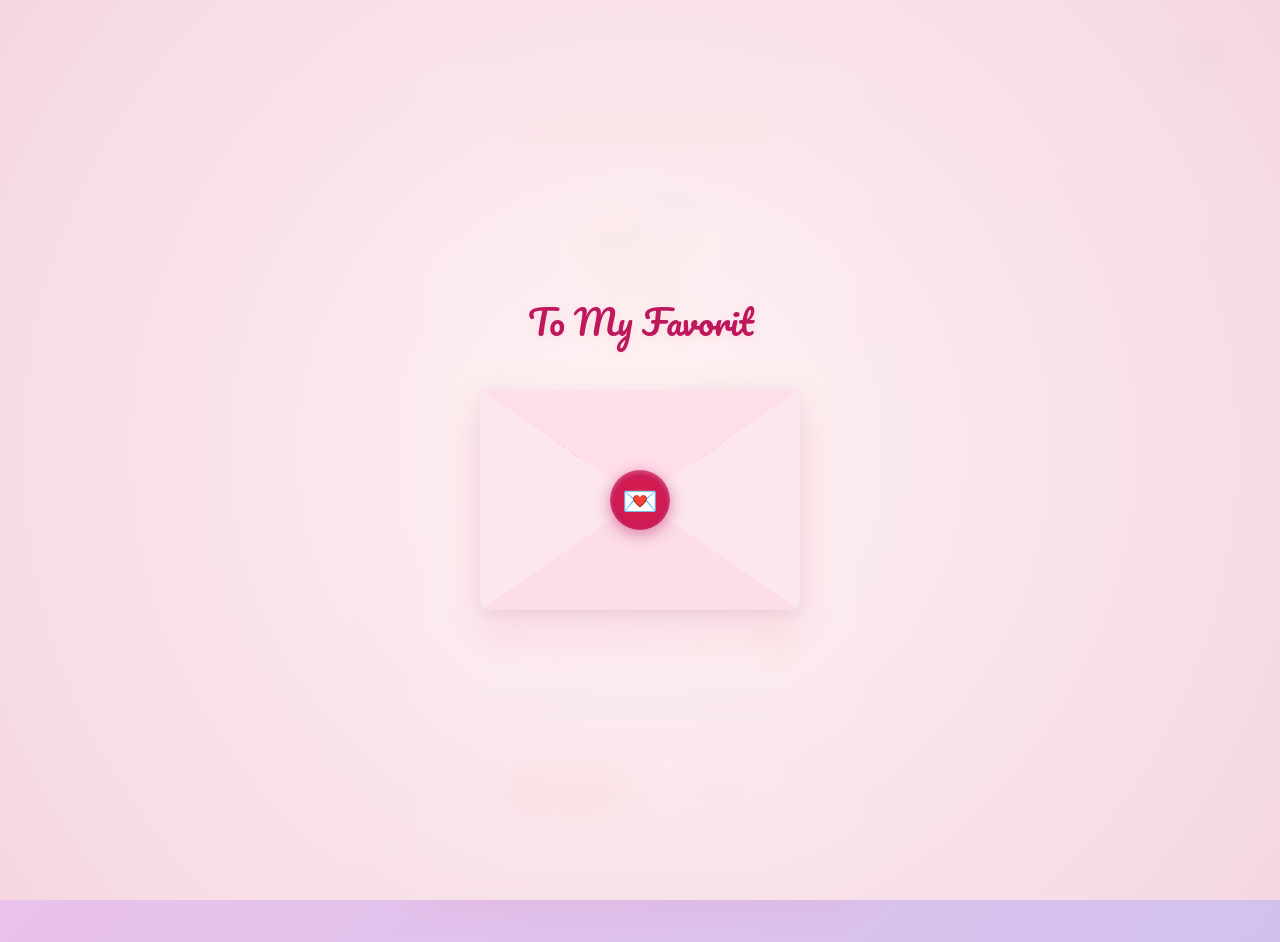
<file: index.html>
<!DOCTYPE html>
<html lang="en">

<head>
  <meta charset="UTF-8" />
  <meta name="viewport" content="width=device-width, initial-scale=1.0" />
  <title>Do You Love Me? 💖</title>
  <meta name="description" content="A special message just for you 💕" />
  <link rel="stylesheet" href="./style.css" />
</head>

<body>
  <!-- Cinematic Sealed Envelope Overlay -->
  <div id="envelope-overlay">
    <div class="envelope-intro-text" id="envelope-typewriter"></div>
    <div class="envelope-wrapper">
      <div class="envelope-back"></div>
      <div class="envelope-flap"></div>
      <div class="envelope-left-flap"></div>
      <div class="envelope-right-flap"></div>
      <div class="envelope-bottom-flap"></div>
      <div class="envelope-letter">
        <h3>To My Favorite Person</h3>
        <p>You have a secret letter inside. Click the red seal to open... 🌸</p>
      </div>
      <div class="wax-seal">💌</div>
    </div>
  </div>

  <!-- Floating background particles -->
  <div id="particles-container"></div>

  <!-- Dynamic Music Controller Widget -->
  <div class="music-widget">
    <button class="music-btn" id="music-toggle-btn" aria-label="Toggle Music">🔇</button>
    <div class="music-details">
      <span class="music-title-text" id="music-track-title">🎵 Music Box Arpeggio</span>
      <button class="track-skip-btn" id="music-skip-btn" title="Next Song">⏭️</button>
      <input type="range" class="volume-slider" id="music-volume" min="0" max="1" step="0.1" value="0.6" aria-label="Volume">
    </div>
    <div class="music-tooltip">Play Sweet Music 🎵</div>
  </div>

  <!-- Main Proposal Card — vertical layout -->
  <div class="container">

    <!-- Sweet decorative ribbon -->
    <div class="ribbon">To My Favorite Person 🌸</div>

    <!-- Generated couple illustration frame -->
    <div class="illustration-frame">
      <img src="./couple_illustration.png" alt="Cute Chibi Couple"
           onerror="this.style.display='none'; document.getElementById('illus-fallback').style.display='flex';" />
      <div id="illus-fallback" class="illustration-placeholder" style="display:none;">🧸💕</div>
    </div>

    <!-- Manja Sticker (local, always visible) -->
    <div class="sticker-frame">
      <img src="./manja_sticker.png" alt="Manja Love Sticker 💕" class="manja-sticker" />
    </div>

    <!-- Proposal Heading and Text -->
    <h1>Do you love me? 🤗</h1>
    <p>𝓚𝓸𝓶𝓪𝓵 is all yours, forever and always 💕</p>

    <!-- Navigation Buttons -->
    <div class="btn">
      <a href="yes.html" class="btn-yes">Yes ❤️</a>
      <a href="no1.html" class="btn-no">No 💔</a>
    </div>
  </div>

  <script src="./script.js"></script>
</body>

</html>
</file>
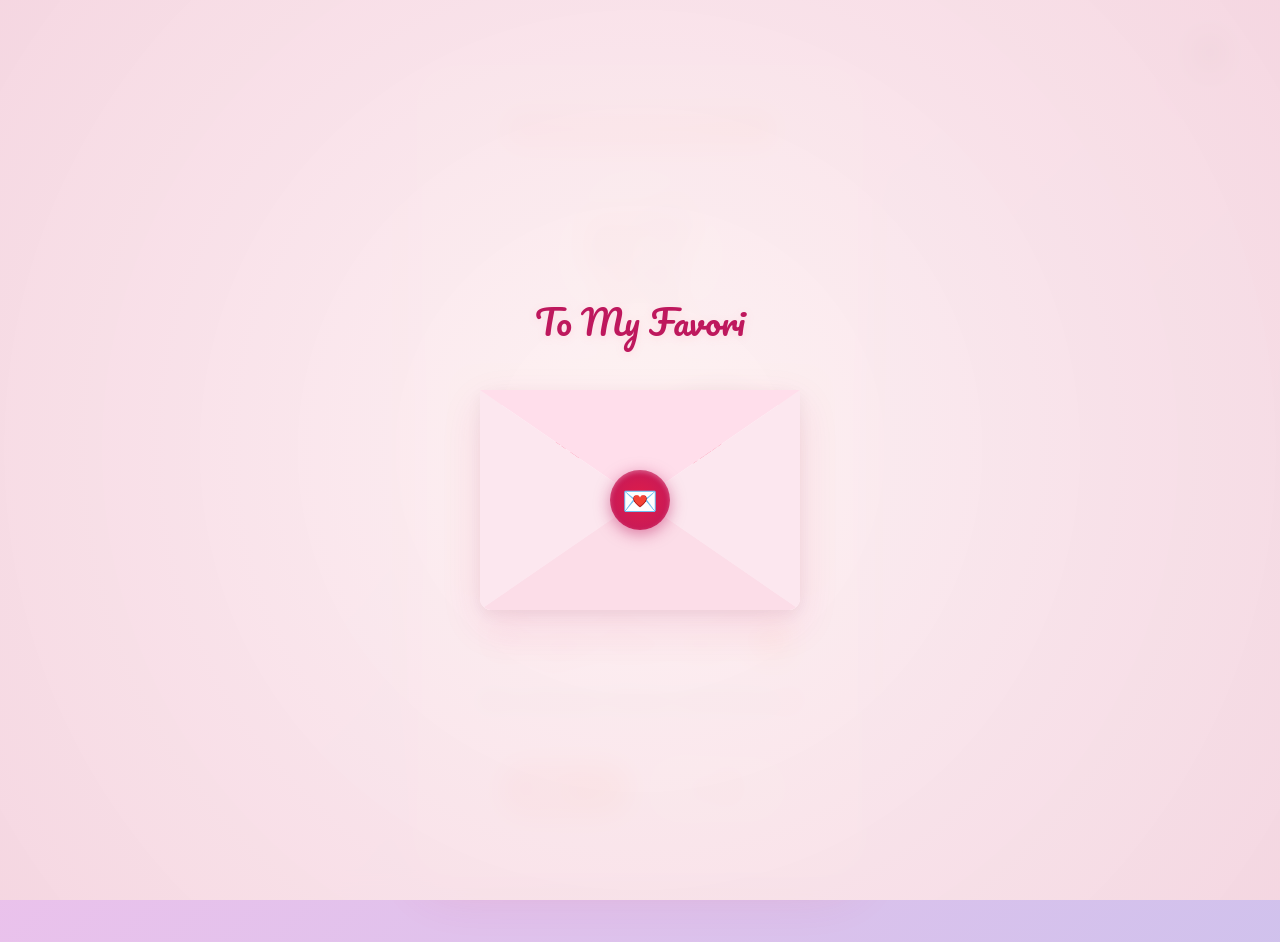
<file: Webpage of Girlfriend/index.html>
<!DOCTYPE html>
<html lang="en">

<head>
  <meta charset="UTF-8" />
  <meta name="viewport" content="width=device-width, initial-scale=1.0" />
  <title>Do You Love Me? 💖</title>
  <meta name="description" content="A special message just for you 💕" />
  <link rel="stylesheet" href="./style.css" />
</head>

<body>
  <!-- Cinematic Sealed Envelope Overlay -->
  <div id="envelope-overlay">
    <div class="envelope-intro-text" id="envelope-typewriter"></div>
    <div class="envelope-wrapper">
      <div class="envelope-back"></div>
      <div class="envelope-flap"></div>
      <div class="envelope-left-flap"></div>
      <div class="envelope-right-flap"></div>
      <div class="envelope-bottom-flap"></div>
      <div class="envelope-letter">
        <h3>To My Favorite Person</h3>
        <p>You have a secret letter inside. Click the red seal to open... 🌸</p>
      </div>
      <div class="wax-seal">💌</div>
    </div>
  </div>

  <!-- Floating background particles -->
  <div id="particles-container"></div>

  <!-- Dynamic Music Controller Widget -->
  <div class="music-widget">
    <button class="music-btn" id="music-toggle-btn" aria-label="Toggle Music">🔇</button>
    <div class="music-details">
      <span class="music-title-text" id="music-track-title">🎵 Music Box Arpeggio</span>
      <button class="track-skip-btn" id="music-skip-btn" title="Next Song">⏭️</button>
      <input type="range" class="volume-slider" id="music-volume" min="0" max="1" step="0.1" value="0.6" aria-label="Volume">
    </div>
    <div class="music-tooltip">Play Sweet Music 🎵</div>
  </div>

  <!-- Main Proposal Card — vertical layout -->
  <div class="container">

    <!-- Sweet decorative ribbon -->
    <div class="ribbon">To My Favorite Person 🌸</div>

    <!-- Generated couple illustration frame -->
    <div class="illustration-frame">
      <img src="./couple_illustration.png" alt="Cute Chibi Couple"
           onerror="this.style.display='none'; document.getElementById('illus-fallback').style.display='flex';" />
      <div id="illus-fallback" class="illustration-placeholder" style="display:none;">🧸💕</div>
    </div>

    <!-- Manja Sticker (local, always visible) -->
    <div class="sticker-frame">
      <img src="./manja_sticker.png" alt="Manja Love Sticker 💕" class="manja-sticker" />
    </div>

    <!-- Proposal Heading and Text -->
    <h1>Do you love me? 🤗</h1>
    <p> Sita is all yours, forever and always 💕</p>

    <!-- Navigation Buttons -->
    <div class="btn">
      <a href="yes.html" class="btn-yes">Yes ❤️</a>
      <a href="no1.html" class="btn-no">No 💔</a>
    </div>
  </div>

  <script src="./script.js"></script>
</body>

</html>
</file>
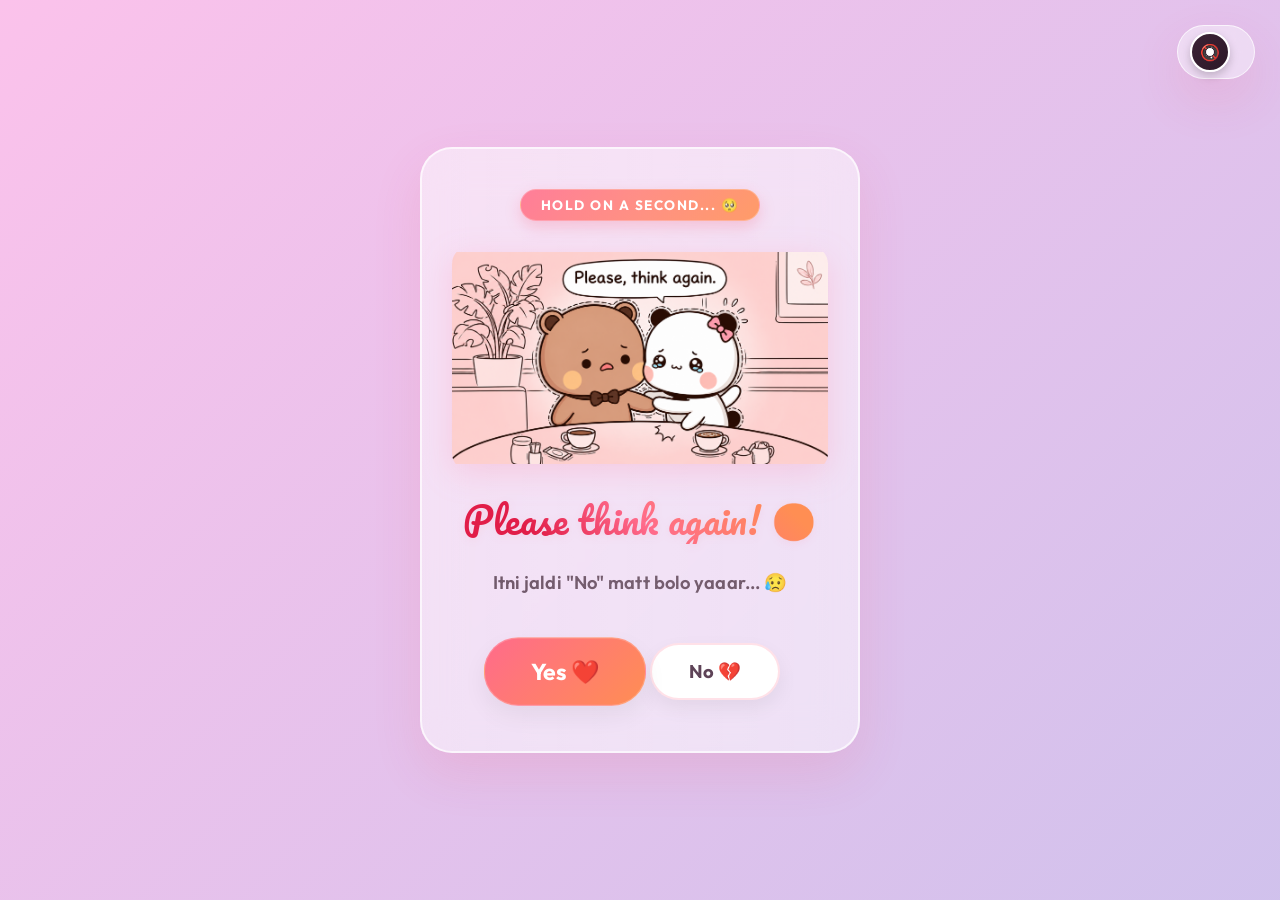
<file: no1.html>
<!DOCTYPE html>
<html lang="en">

<head>
  <meta charset="UTF-8" />
  <meta name="viewport" content="width=device-width, initial-scale=1.0" />
  <title>Please Think Again 🥺</title>
  <link rel="stylesheet" href="./style.css" />
</head>

<body>
  <!-- Floating background particles -->
  <div id="particles-container"></div>

  <!-- Dynamic Music Controller Widget -->
  <div class="music-widget">
    <button class="music-btn" id="music-toggle-btn" aria-label="Toggle Music">🔇</button>
    <div class="music-details">
      <span class="music-title-text" id="music-track-title">🎵 Music Box Arpeggio</span>
      <button class="track-skip-btn" id="music-skip-btn" title="Next Song">⏭️</button>
      <input type="range" class="volume-slider" id="music-volume" min="0" max="1" step="0.1" value="0.6"
        aria-label="Volume">
    </div>
    <div class="music-tooltip">Play Sweet Music 🎵</div>
  </div>

  <div class="container">
    <!-- Sweet decorative ribbon -->
    <div class="ribbon">Hold On A Second... 🥺</div>

    <!-- Local sticker, reliable across browsers -->
    <div class="sticker-frame">
      <img src="./please_think_again.png" alt="Please think again sticker" class="manja-sticker" />
    </div>

    <!-- Content -->
    <h1>Please think again! 🙄</h1>
    <p>Itni jaldi "No" matt bolo yaaar... 😥</p>

    <!-- Navigation Buttons -->
    <div class="btn">
      <a href="yes.html" class="btn-yes">Yes ❤️</a>
      <a href="no2.html" class="btn-no">No 💔</a>
    </div>
  </div>

  <script src="./script.js"></script>
</body>

</html>
</file>
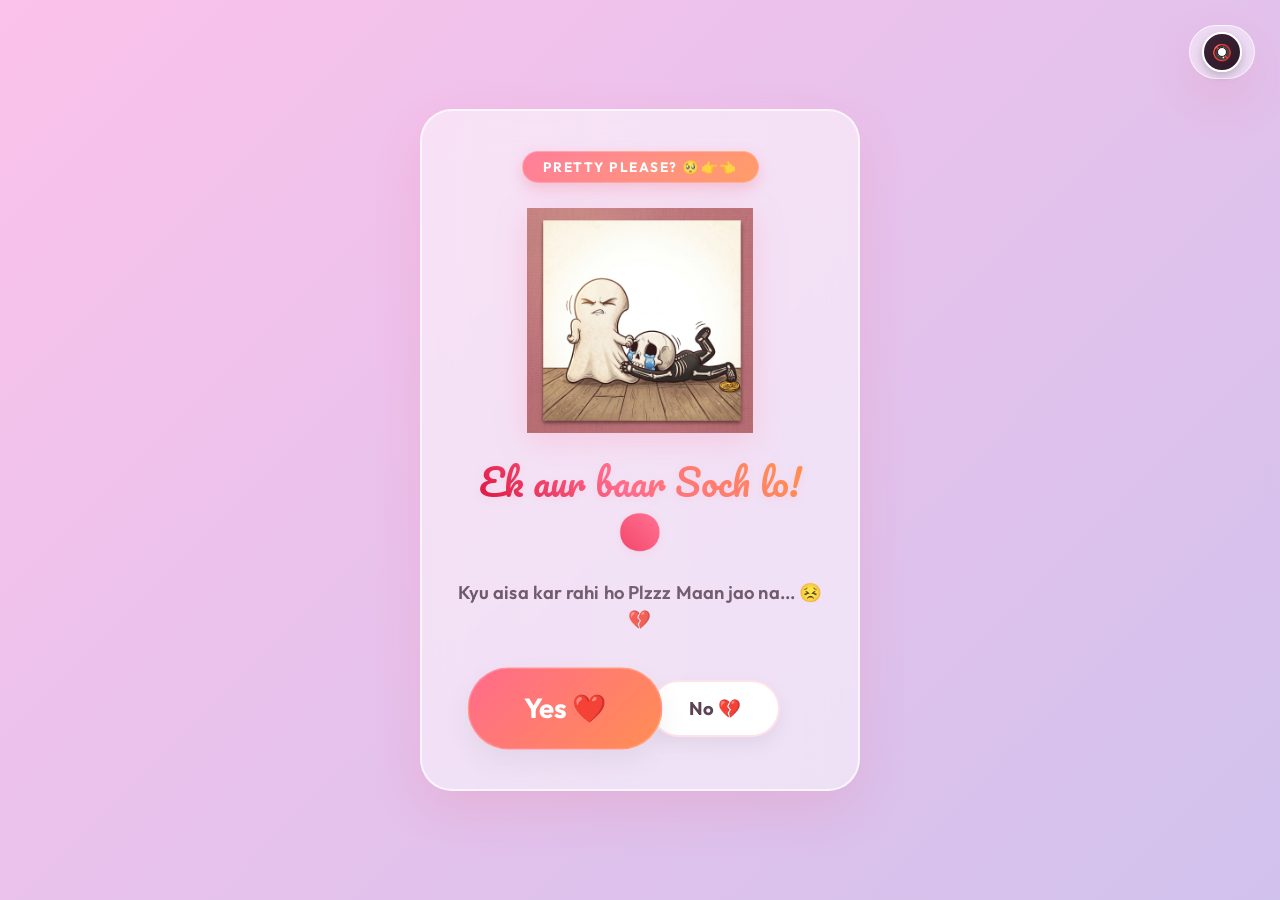
<file: no2.html>
<!DOCTYPE html>
<html lang="en">

<head>
  <meta charset="UTF-8" />
  <meta name="viewport" content="width=device-width, initial-scale=1.0" />
  <title>Please Say Yes 🥺</title>
  <link rel="stylesheet" href="./style.css" />
</head>

<body>
  <!-- Floating background particles -->
  <div id="particles-container"></div>

  <!-- Music toggle widget -->
  <div class="music-widget">
    <div class="music-tooltip">Play Sweet Music 🎵</div>
    <button class="music-btn" id="music-toggle-btn" aria-label="Toggle Music">🔇</button>
  </div>

  <div class="container">
    <!-- Sweet decorative ribbon -->
    <div class="ribbon">Pretty Please? 🥺👉👈</div>

    <!-- Local couple forgive-me sticker, reliable across browsers -->
    <div class="sticker-frame">
      <img src="./requestforlove.jpeg" alt="Request for love sticker" class="manja-sticker" />
    </div>

    <!-- Content -->
    <h1>Ek aur baar Soch lo! 😣</h1>
    <p>Kyu aisa kar rahi ho Plzzz Maan jao na... 😣💔</p>

    <!-- Navigation Buttons -->
    <div class="btn">
      <a href="yes.html" class="btn-yes">Yes ❤️</a>
      <a href="no3.html" class="btn-no">No 💔</a>
    </div>
  </div>

  <script src="./script.js"></script>
</body>

</html>
</file>
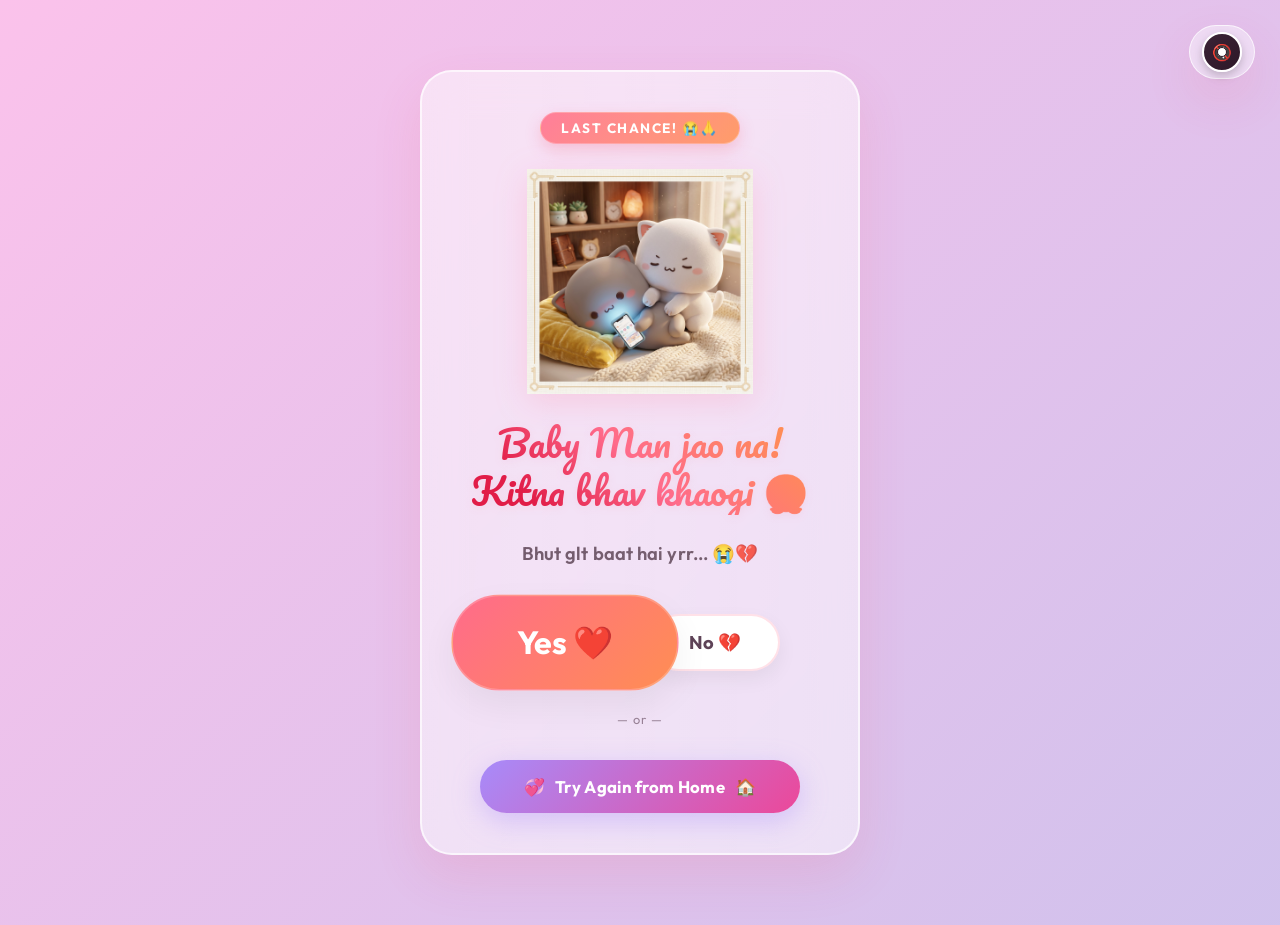
<file: no3.html>
<!DOCTYPE html>
<html lang="en">

<head>
  <meta charset="UTF-8" />
  <meta name="viewport" content="width=device-width, initial-scale=1.0" />
  <title>Maan Jao Na! 🥺❤️</title>
  <link rel="stylesheet" href="./style.css" />
</head>

<body>
  <!-- Floating background particles -->
  <div id="particles-container"></div>

  <!-- Music toggle widget -->
  <div class="music-widget">
    <div class="music-tooltip">Play Sweet Music 🎵</div>
    <button class="music-btn" id="music-toggle-btn" aria-label="Toggle Music">🔇</button>
  </div>

  <!-- Heart redirect overlay -->
  <div id="heart-redirect-overlay">
    <div class="heart-burst-container" id="heart-burst"></div>
    <div class="redirect-message">Taking you back home... 💕</div>
  </div>

  <div class="container">
    <!-- Sweet decorative ribbon -->
    <div class="ribbon">Last Chance! 😭🙏</div>

    <!-- Manja sticker -->
    <div class="sticker-frame" style="animation: stickerBounce 1.4s ease-in-out infinite;">
      <img src="./afterdeeplove.jpeg" alt="After deep love sticker" class="manja-sticker" />
    </div>

    <!-- Content -->
    <h1>Baby Man jao na! Kitna bhav khaogi 😭</h1>
    <p>Bhut glt baat hai yrr... 😭💔</p>

    <!-- Navigation Buttons -->
    <div class="btn">
      <a href="yes.html" class="btn-yes">Yes ❤️</a>
      <a href="#" id="move-random" class="btn-no">No 💔</a>
    </div>

    <!-- Divider -->
    <div class="restart-divider">— or —</div>

    <!-- 💞 Try Again button -->
    <button class="btn-tryagain" id="btn-try-again" aria-label="Go back to start">
      <span>💞</span>
      <span class="restart-text">Try Again from Home</span>
      <span>🏠</span>
    </button>
  </div>

  <script src="./script.js"></script>
</body>

</html>
</file>
<file: style.css>
@import url('https://fonts.googleapis.com/css2?family=Outfit:wght@300;400;500;600;700&family=Pacifico&family=Playfair+Display:ital,wght@0,400;0,600;0,700;1,400&display=swap');

:root {
  /* Curator color palette */
  --primary-color: #ff6b8b;
  --primary-hover: #ff4b72;
  --secondary-color: #ff8e53;
  --dark-rose: #be185d;
  --pastel-pink: #fbc2eb;
  --pastel-blue: #a6c1ee;
  --pastel-peach: #fbd5c8;
  --text-color: #3b2336;
  --text-muted: #5e4357;
  --gold-accent: #f59e0b;
  --gold-glow: rgba(245, 158, 11, 0.4);
  --card-bg: rgba(255, 255, 255, 0.45);
  --card-border: rgba(255, 255, 255, 0.7);
  --shadow: 0 20px 50px rgba(244, 63, 94, 0.12);
  --glow-shadow: 0 0 30px rgba(255, 107, 139, 0.25);
  --font-fancy: 'Pacifico', cursive;
  --font-main: 'Outfit', sans-serif;
  --font-serif: 'Playfair Display', Georgia, serif;
}

* {
  margin: 0;
  padding: 0;
  box-sizing: border-box;
}

body {
  width: 100%;
  min-height: 100vh;
  font-family: var(--font-main);
  color: var(--text-color);
  background: linear-gradient(135deg, #fbc2eb 0%, #a6c1ee 50%, #fbd5c8 100%);
  background-size: 400% 400%;
  animation: gradientBG 20s ease infinite;
  display: flex;
  flex-direction: column;
  justify-content: center;
  align-items: center;
  overflow-x: hidden;
  position: relative;
  padding: 30px 16px;
}

/* Dynamic background gradient animation */
@keyframes gradientBG {
  0% { background-position: 0% 50%; }
  50% { background-position: 100% 50%; }
  100% { background-position: 0% 50%; }
}

/* ==========================================
   PARTICLES LAYOUT
   ========================================== */
#particles-container {
  position: fixed;
  top: 0;
  left: 0;
  width: 100%;
  height: 100%;
  pointer-events: none;
  z-index: 1;
  overflow: hidden;
}

.floating-heart {
  position: absolute;
  bottom: -50px;
  filter: drop-shadow(0 4px 8px rgba(244, 63, 94, 0.15));
  animation: floatUp 8s cubic-bezier(0.25, 0.46, 0.45, 0.94) infinite;
  pointer-events: none;
  user-select: none;
}

@keyframes floatUp {
  0% {
    transform: translateY(0) rotate(0deg) scale(0.5);
    opacity: 0;
  }
  15% {
    opacity: 0.9;
  }
  85% {
    opacity: 0.9;
  }
  100% {
    transform: translateY(-110vh) rotate(360deg) scale(1.2);
    opacity: 0;
  }
}

/* ==========================================
   CINEMATIC OPENING LETTER OVERLAY (index.html)
   ========================================== */
#envelope-overlay {
  position: fixed;
  top: 0;
  left: 0;
  width: 100%;
  height: 100%;
  background: radial-gradient(circle, rgba(254,244,244,0.95) 0%, rgba(245,215,225,0.98) 100%);
  backdrop-filter: blur(12px);
  z-index: 9999;
  display: flex;
  flex-direction: column;
  justify-content: center;
  align-items: center;
  transition: opacity 0.8s cubic-bezier(0.77, 0, 0.175, 1), visibility 0.8s;
  overflow: hidden;
}

#envelope-overlay.opened {
  opacity: 0;
  visibility: hidden;
  pointer-events: none;
}

.envelope-intro-text {
  font-family: var(--font-fancy);
  font-size: 2.2rem;
  color: var(--dark-rose);
  margin-bottom: 40px;
  text-align: center;
  padding: 0 20px;
  filter: drop-shadow(0 2px 4px rgba(244, 63, 94, 0.1));
  height: 60px;
}

/* Envelope structure */
.envelope-wrapper {
  position: relative;
  width: 320px;
  height: 220px;
  background: #fdf5f6;
  border-radius: 4px 4px 12px 12px;
  box-shadow: 0 15px 40px rgba(219, 39, 119, 0.12), 0 5px 15px rgba(0, 0, 0, 0.05);
  cursor: pointer;
  perspective: 1000px;
  transition: transform 0.5s cubic-bezier(0.175, 0.885, 0.32, 1.275);
}

.envelope-wrapper:hover {
  transform: translateY(-8px) scale(1.03);
}

/* Outer flaps */
.envelope-back {
  position: absolute;
  width: 100%;
  height: 100%;
  background: #ffebf0;
  border-radius: 4px 4px 12px 12px;
  overflow: hidden;
}

/* Diagonal borders for authentic mail letter look */
.envelope-back::after {
  content: '';
  position: absolute;
  top: 0;
  left: 0;
  width: 100%;
  height: 100%;
  border: 10px solid transparent;
  border-image: border-image: repeating-linear-gradient(45deg, #ff6b8b, #ff6b8b 10px, transparent 10px, transparent 20px, #a6c1ee 20px, #a6c1ee 30px, transparent 30px, transparent 40px) 10;
  pointer-events: none;
}

/* Letter inside */
.envelope-letter {
  position: absolute;
  top: 15px;
  left: 15px;
  right: 15px;
  bottom: 15px;
  background: white;
  border-radius: 4px;
  box-shadow: 0 2px 10px rgba(0, 0, 0, 0.05);
  padding: 20px;
  display: flex;
  flex-direction: column;
  align-items: center;
  justify-content: center;
  text-align: center;
  transition: transform 0.8s cubic-bezier(0.77, 0, 0.175, 1);
  z-index: 2;
}

.envelope-letter h3 {
  font-family: var(--font-fancy);
  font-size: 1.6rem;
  color: var(--primary-color);
  margin-bottom: 8px;
}

.envelope-letter p {
  font-size: 0.85rem;
  font-weight: 500;
  color: var(--text-muted);
}

/* Front fold flap */
.envelope-flap {
  position: absolute;
  top: 0;
  left: 0;
  width: 100%;
  height: 0;
  border-left: 160px solid transparent;
  border-right: 160px solid transparent;
  border-top: 110px solid #ffdeeb;
  transform-origin: top;
  z-index: 5;
  transition: transform 0.6s cubic-bezier(0.77, 0, 0.175, 1);
}

/* Side flap visuals */
.envelope-left-flap {
  position: absolute;
  bottom: 0;
  left: 0;
  width: 0;
  height: 0;
  border-left: 160px solid #fce7ef;
  border-top: 110px solid transparent;
  border-bottom: 110px solid #fce7ef;
  border-radius: 0 0 0 12px;
  z-index: 3;
}

.envelope-right-flap {
  position: absolute;
  bottom: 0;
  right: 0;
  width: 0;
  height: 0;
  border-right: 160px solid #fce7ef;
  border-top: 110px solid transparent;
  border-bottom: 110px solid #fce7ef;
  border-radius: 0 0 12px 0;
  z-index: 3;
}

.envelope-bottom-flap {
  position: absolute;
  bottom: 0;
  left: 0;
  width: 0;
  height: 0;
  border-left: 160px solid transparent;
  border-right: 160px solid transparent;
  border-bottom: 110px solid #fcdde8;
  border-radius: 0 0 12px 12px;
  z-index: 4;
}

/* Wax seal button stamp */
.wax-seal {
  position: absolute;
  bottom: 80px;
  left: 50%;
  transform: translateX(-50%) scale(1);
  width: 60px;
  height: 60px;
  background: radial-gradient(circle, #e11d48 0%, #be185d 100%);
  border-radius: 50%;
  box-shadow: 0 4px 15px rgba(190, 24, 93, 0.5), inset 0 2px 5px rgba(255,255,255,0.3);
  display: flex;
  justify-content: center;
  align-items: center;
  color: white;
  font-size: 1.8rem;
  z-index: 6;
  animation: sealPulse 2s infinite;
  transition: transform 0.3s;
}

.envelope-wrapper:hover .wax-seal {
  transform: translateX(-50%) scale(1.08);
}

@keyframes sealPulse {
  0% { box-shadow: 0 4px 15px rgba(190, 24, 93, 0.5); }
  50% { box-shadow: 0 4px 25px rgba(190, 24, 93, 0.8), 0 0 0 10px rgba(190, 24, 93, 0.15); }
  100% { box-shadow: 0 4px 15px rgba(190, 24, 93, 0.5); }
}

/* Envelope unfolding animations */
.envelope-wrapper.animate .envelope-flap {
  transform: rotateX(180deg);
  z-index: 1;
}

.envelope-wrapper.animate .envelope-letter {
  transform: translateY(-110px);
  z-index: 10;
}

.envelope-wrapper.animate .wax-seal {
  transform: translateX(-50%) scale(0);
  opacity: 0;
  pointer-events: none;
}


/* ==========================================
   MAIN GLASS proposal CARD
   ========================================== */
.container {
  position: relative;
  z-index: 10;
  width: 90%;
  max-width: 440px;
  background: var(--card-bg);
  backdrop-filter: blur(20px);
  -webkit-backdrop-filter: blur(20px);
  border: 2px solid var(--card-border);
  border-radius: 32px;
  padding: 40px 30px;
  text-align: center;
  box-shadow: var(--shadow);
  display: flex;
  flex-direction: column;
  align-items: center;
  gap: 25px;
  transition: transform 0.4s cubic-bezier(0.175, 0.885, 0.32, 1.275), box-shadow 0.4s;
  margin: 40px auto;
  overflow: hidden;
}

.container::before {
  content: '';
  position: absolute;
  top: -50%;
  left: -50%;
  width: 200%;
  height: 200%;
  background: linear-gradient(45deg, transparent, rgba(255, 255, 255, 0.15), transparent);
  transform: rotate(45deg);
  transition: 0.8s;
  pointer-events: none;
}

.container:hover::before {
  left: 120%;
}

.container:hover {
  transform: translateY(-8px);
  box-shadow: 0 30px 60px rgba(244, 63, 94, 0.18), var(--glow-shadow);
}

/* Card shake for rejections */
.card-shake {
  animation: shakeEffect 0.4s cubic-bezier(.36,.07,.19,.97) both;
}

@keyframes shakeEffect {
  0%, 100% { transform: translateX(0) translateY(0); }
  20%, 60% { transform: translateX(-10px) translateY(-2px); }
  40%, 80% { transform: translateX(10px) translateY(2px); }
}

/* Sweet decorative ribbons */
.ribbon {
  display: inline-block;
  background: linear-gradient(135deg, var(--primary-color), var(--secondary-color));
  color: white;
  padding: 6px 20px;
  border-radius: 50px;
  font-size: 0.85rem;
  text-transform: uppercase;
  font-weight: 700;
  letter-spacing: 1.5px;
  box-shadow: 0 6px 15px rgba(244, 63, 94, 0.25);
  border: 1px solid rgba(255,255,255,0.25);
}

/* Chibi frame */
.illustration-frame {
  width: 170px;
  height: 170px;
  border-radius: 50%;
  background: white;
  border: 4px solid #fff;
  outline: 3px solid rgba(255, 101, 132, 0.35);
  box-shadow: 0 10px 25px rgba(244, 63, 94, 0.15);
  overflow: hidden;
  display: flex;
  justify-content: center;
  align-items: center;
  position: relative;
  transition: transform 0.6s cubic-bezier(0.175, 0.885, 0.32, 1.275);
}

.illustration-frame:hover {
  transform: rotate(8deg) scale(1.06);
}

.illustration-frame img {
  width: 100%;
  height: 100%;
  object-fit: cover;
}

/* Stickers / Tenor GIF Frame */
.tenor-gif-embed {
  max-width: 180px;
  border-radius: 20px;
  overflow: hidden;
  box-shadow: 0 8px 25px rgba(0, 0, 0, 0.08);
  border: 4px solid #fff;
  transition: transform 0.3s;
}

.tenor-gif-embed:hover {
  transform: scale(1.05);
}

/* Typography styles */
h1 {
  font-family: var(--font-fancy);
  font-size: 2.3rem;
  font-weight: normal;
  line-height: 1.3;
  background: linear-gradient(45deg, #e11d48 20%, #ff6b8b 50%, #ff8e53 90%);
  -webkit-background-clip: text;
  -webkit-text-fill-color: transparent;
  filter: drop-shadow(0 2px 4px rgba(244, 63, 94, 0.08));
}

p {
  font-size: 1.15rem;
  font-weight: 600;
  color: var(--text-muted);
  line-height: 1.5;
  letter-spacing: 0.1px;
}

/* ==========================================
   BUTTONS INTERACTIVE CONTROLS
   ========================================== */
.btn {
  display: flex;
  gap: 20px;
  width: 100%;
  justify-content: center;
  align-items: center;
  margin-top: 10px;
  position: relative;
  min-height: 80px; /* buffer space for Yes expanding */
}

.btn a {
  text-decoration: none;
  font-size: 1.15rem;
  font-weight: 700;
  padding: 15px 35px;
  border-radius: 50px;
  display: inline-flex;
  justify-content: center;
  align-items: center;
  gap: 8px;
  transition: all 0.4s cubic-bezier(0.175, 0.885, 0.32, 1.275);
  min-width: 130px;
  box-shadow: 0 8px 20px rgba(0, 0, 0, 0.06);
}

/* YES: Pulsing glowing coral */
.btn-yes {
  background: linear-gradient(135deg, #ff6b8b 0%, #ff8e53 100%);
  color: white !important;
  box-shadow: 0 8px 25px rgba(255, 107, 139, 0.4);
  animation: heartPulse 1.8s infinite;
  border: 1px solid rgba(255,255,255,0.2);
  z-index: 10;
}

.btn-yes:hover {
  transform: scale(1.1);
  box-shadow: 0 10px 30px rgba(255, 107, 139, 0.6);
}

.btn-yes:active {
  transform: scale(0.96);
}

/* NO: Premium soft clean */
.btn-no {
  background: white;
  color: var(--text-muted) !important;
  border: 2px solid rgba(255, 107, 139, 0.2);
}

.btn-no:hover {
  background: #fff0f3;
  color: var(--primary-color) !important;
  border-color: var(--primary-color);
  transform: scale(1.05);
}

@keyframes heartPulse {
  0% { transform: scale(1); box-shadow: 0 8px 25px rgba(255, 107, 139, 0.4); }
  50% { transform: scale(1.04); box-shadow: 0 12px 35px rgba(255, 107, 139, 0.6); }
  100% { transform: scale(1); box-shadow: 0 8px 25px rgba(255, 107, 139, 0.4); }
}

/* ==========================================
   UPGRADED MUSIC WIDGET CONTROLLER
   ========================================== */
.music-widget {
  position: fixed;
  top: 25px;
  right: 25px;
  z-index: 1000;
  display: flex;
  align-items: center;
  gap: 12px;
  background: rgba(255, 255, 255, 0.4);
  backdrop-filter: blur(12px);
  border: 1.5px solid var(--card-border);
  padding: 6px 12px;
  border-radius: 40px;
  box-shadow: var(--shadow);
  transition: all 0.3s cubic-bezier(0.175, 0.885, 0.32, 1.275);
}

.music-widget:hover {
  background: white;
  box-shadow: 0 10px 25px rgba(244, 63, 94, 0.15);
  transform: translateY(-2px);
}

/* Record disc button */
.music-btn {
  width: 40px;
  height: 40px;
  border-radius: 50%;
  background: linear-gradient(135deg, var(--text-color), #2d1828);
  border: 2px solid white;
  color: white;
  display: flex;
  justify-content: center;
  align-items: center;
  cursor: pointer;
  box-shadow: 0 4px 10px rgba(0, 0, 0, 0.2);
  font-size: 1rem;
  transition: all 0.3s;
  position: relative;
  z-index: 10;
}

.music-btn::after {
  content: '';
  position: absolute;
  width: 8px;
  height: 8px;
  background: white;
  border-radius: 50%;
  border: 1.5px solid #2d1828;
}

.music-btn:hover {
  transform: scale(1.1);
}

.music-btn.playing {
  animation: spinRecord 4s linear infinite;
  border-color: var(--primary-color);
}

@keyframes spinRecord {
  from { transform: rotate(0deg); }
  to { transform: rotate(360deg); }
}

/* Music tooltip details slider panel */
.music-details {
  display: flex;
  align-items: center;
  gap: 10px;
  width: 0;
  opacity: 0;
  overflow: hidden;
  transition: width 0.4s ease, opacity 0.3s ease;
  white-space: nowrap;
}

.music-widget:hover .music-details {
  width: 210px;
  opacity: 1;
}

/* Track select skip button */
.track-skip-btn {
  background: none;
  border: none;
  cursor: pointer;
  font-size: 1rem;
  color: var(--text-muted);
  display: flex;
  justify-content: center;
  align-items: center;
  width: 24px;
  height: 24px;
  border-radius: 50%;
  transition: background 0.2s;
}

.track-skip-btn:hover {
  background: rgba(255, 107, 139, 0.15);
  color: var(--primary-color);
}

/* Volume Slider styling */
.volume-slider {
  -webkit-appearance: none;
  appearance: none;
  width: 70px;
  height: 5px;
  background: rgba(255, 107, 139, 0.2);
  border-radius: 10px;
  outline: none;
  cursor: pointer;
}

.volume-slider::-webkit-slider-thumb {
  -webkit-appearance: none;
  appearance: none;
  width: 12px;
  height: 12px;
  background: var(--primary-color);
  border-radius: 50%;
  box-shadow: 0 2px 4px rgba(0,0,0,0.1);
}

.music-title-text {
  font-size: 0.75rem;
  font-weight: 700;
  color: var(--text-color);
  width: 90px;
  overflow: hidden;
  text-overflow: ellipsis;
}

/* Minimal speech bubble tooltip when muted */
.music-tooltip {
  position: absolute;
  top: 55px;
  right: 5px;
  background: white;
  padding: 6px 12px;
  border-radius: 12px;
  font-size: 0.72rem;
  font-weight: 700;
  box-shadow: 0 5px 15px rgba(0,0,0,0.06);
  pointer-events: none;
  white-space: nowrap;
  border: 1px solid rgba(255, 107, 139, 0.15);
  opacity: 0;
  transform: translateY(-5px);
  transition: opacity 0.3s, transform 0.3s;
  z-index: 100;
}

.music-tooltip.show {
  opacity: 1;
  transform: translateY(0);
}

/* ==========================================
   SUCCESS CARD & POLAROID MEMORY GALLERY (yes.html)
   ========================================== */
#confetti-canvas {
  position: fixed;
  top: 0;
  left: 0;
  width: 100%;
  height: 100%;
  pointer-events: none;
  z-index: 9;
}

.success-card h1 {
  background: linear-gradient(45deg, #d97706 0%, #db2777 50%, #e11d48 100%);
  -webkit-background-clip: text;
  -webkit-text-fill-color: transparent;
  font-size: 2.5rem;
  filter: drop-shadow(0 2px 6px rgba(219,39,119,0.1));
}

.success-badge {
  background: rgba(253, 224, 71, 0.2);
  border: 1.5px solid rgba(253, 224, 71, 0.8);
  color: #854d0e;
  padding: 6px 20px;
  border-radius: 50px;
  font-size: 0.85rem;
  font-weight: 700;
  display: inline-flex;
  align-items: center;
  gap: 6px;
  box-shadow: 0 4px 12px rgba(253, 224, 71, 0.1);
  letter-spacing: 0.5px;
}

.heart-seal {
  font-size: 3.8rem;
  animation: heartbeat 1s ease infinite alternate;
  filter: drop-shadow(0 6px 12px rgba(244, 63, 94, 0.3));
}

@keyframes heartbeat {
  from { transform: scale(1); }
  to { transform: scale(1.15); }
}

/* Interactive Polaroid Memories Grid */
.polaroid-gallery {
  display: grid;
  grid-template-columns: repeat(2, 1fr);
  gap: 15px;
  width: 100%;
  max-width: 380px;
  margin-top: 15px;
}

/* Stylized retro polaroids */
.polaroid-item {
  background: white;
  padding: 10px 10px 18px 10px;
  border-radius: 6px;
  box-shadow: 0 6px 15px rgba(0, 0, 0, 0.08);
  border: 1px solid rgba(0, 0, 0, 0.05);
  display: flex;
  flex-direction: column;
  align-items: center;
  cursor: zoom-in;
  transition: transform 0.4s cubic-bezier(0.175, 0.885, 0.32, 1.275), box-shadow 0.4s;
  overflow: hidden;
}

/* Random rotations for authentic collage look */
.polaroid-item:nth-child(odd) {
  transform: rotate(-4deg);
}

.polaroid-item:nth-child(even) {
  transform: rotate(4deg);
}

.polaroid-item:hover {
  transform: rotate(0deg) scale(1.08) translateY(-5px);
  box-shadow: 0 15px 30px rgba(0, 0, 0, 0.15), var(--glow-shadow);
  z-index: 20;
}

.polaroid-img-wrapper {
  width: 100%;
  aspect-ratio: 1.1;
  border-radius: 4px;
  overflow: hidden;
  background: #fbf6f7;
  display: flex;
  justify-content: center;
  align-items: center;
}

.polaroid-img-wrapper img {
  width: 100%;
  height: 100%;
  object-fit: cover;
  transition: transform 0.5s;
}

.polaroid-item:hover .polaroid-img-wrapper img {
  transform: scale(1.05);
}

.polaroid-caption {
  font-family: var(--font-fancy);
  font-size: 0.8rem;
  color: var(--text-muted);
  margin-top: 10px;
  text-align: center;
  width: 100%;
  overflow: hidden;
  text-overflow: ellipsis;
  white-space: nowrap;
}

/* Zooming modal overlay for Polaroids */
.polaroid-modal {
  position: fixed;
  top: 0;
  left: 0;
  width: 100%;
  height: 100%;
  background: rgba(43, 22, 38, 0.85);
  backdrop-filter: blur(8px);
  z-index: 10000;
  display: flex;
  justify-content: center;
  align-items: center;
  opacity: 0;
  visibility: hidden;
  transition: opacity 0.4s, visibility 0.4s;
}

.polaroid-modal.show {
  opacity: 1;
  visibility: visible;
}

.polaroid-modal-content {
  background: white;
  padding: 16px 16px 28px 16px;
  border-radius: 12px;
  box-shadow: 0 25px 60px rgba(0,0,0,0.3);
  max-width: 90%;
  width: 380px;
  display: flex;
  flex-direction: column;
  align-items: center;
  transform: scale(0.85);
  transition: transform 0.4s cubic-bezier(0.175, 0.885, 0.32, 1.275);
}

.polaroid-modal.show .polaroid-modal-content {
  transform: scale(1);
}

.polaroid-modal-img {
  width: 100%;
  aspect-ratio: 1.1;
  border-radius: 6px;
  object-fit: cover;
}

.polaroid-modal-caption {
  font-family: var(--font-fancy);
  font-size: 1.3rem;
  color: var(--text-color);
  margin-top: 15px;
  text-align: center;
}

/* Close action */
.polaroid-modal-close {
  position: absolute;
  top: 25px;
  right: 25px;
  background: white;
  border: none;
  color: var(--text-color);
  width: 44px;
  height: 44px;
  border-radius: 50%;
  display: flex;
  justify-content: center;
  align-items: center;
  font-size: 1.5rem;
  cursor: pointer;
  box-shadow: 0 5px 15px rgba(0,0,0,0.2);
  transition: transform 0.2s;
}

.polaroid-modal-close:hover {
  transform: scale(1.1) rotate(90deg);
}

/* ==========================================
   SECRET ENVELOPE LOVE LETTER (yes.html)
   ========================================== */
.secret-letter-trigger {
  background: linear-gradient(135deg, #ffffff 0%, #fff5f7 100%);
  border: 2px dashed rgba(255, 107, 139, 0.4);
  border-radius: 20px;
  padding: 15px 25px;
  width: 100%;
  display: flex;
  align-items: center;
  justify-content: center;
  gap: 10px;
  cursor: pointer;
  box-shadow: 0 4px 12px rgba(0,0,0,0.03);
  transition: all 0.3s;
}

.secret-letter-trigger:hover {
  border-color: var(--primary-color);
  transform: translateY(-2px);
  box-shadow: 0 8px 20px rgba(255, 107, 139, 0.15);
}

.secret-letter-trigger span {
  font-weight: 700;
  font-size: 0.95rem;
  color: var(--primary-color);
}

/* Secret full paper modal */
.letter-modal {
  position: fixed;
  top: 0;
  left: 0;
  width: 100%;
  height: 100%;
  background: rgba(253, 244, 245, 0.95);
  backdrop-filter: blur(12px);
  z-index: 10005;
  display: flex;
  justify-content: center;
  align-items: center;
  opacity: 0;
  visibility: hidden;
  transition: opacity 0.5s, visibility 0.5s;
}

.letter-modal.show {
  opacity: 1;
  visibility: visible;
}

.letter-paper {
  background: #fdfaf6;
  border-radius: 16px;
  box-shadow: 0 20px 50px rgba(0,0,0,0.1), 0 0 100px rgba(255, 107, 139, 0.05);
  border: 1px solid #f2e9dc;
  width: 90%;
  max-width: 500px;
  max-height: 80vh;
  overflow-y: auto;
  padding: 40px 30px;
  position: relative;
  transform: translateY(30px) scale(0.95);
  transition: transform 0.5s cubic-bezier(0.175, 0.885, 0.32, 1.275);
}

.letter-modal.show .letter-paper {
  transform: translateY(0) scale(1);
}

.letter-header {
  font-family: var(--font-fancy);
  font-size: 2rem;
  color: var(--primary-color);
  border-bottom: 2px dashed #f2e9dc;
  padding-bottom: 15px;
  margin-bottom: 20px;
  text-align: center;
}

.letter-body {
  font-family: var(--font-serif);
  font-size: 1.15rem;
  color: #4a3e47;
  line-height: 1.8;
  white-space: pre-line;
  margin-bottom: 30px;
  min-height: 150px;
}

.letter-footer {
  font-family: var(--font-fancy);
  font-size: 1.5rem;
  color: var(--secondary-color);
  text-align: right;
  border-top: 2px dashed #f2e9dc;
  padding-top: 15px;
}

/* Beautiful custom close button */
.letter-close-btn {
  display: block;
  margin: 0 auto;
  background: linear-gradient(135deg, var(--primary-color), var(--secondary-color));
  color: white;
  border: none;
  font-weight: 700;
  font-size: 1rem;
  padding: 12px 35px;
  border-radius: 50px;
  cursor: pointer;
  box-shadow: 0 6px 15px rgba(255,107,139,0.3);
  transition: transform 0.2s;
}

.letter-close-btn:hover {
  transform: scale(1.05);
}

/* Custom placeholder graphics when couple illustration is not set */
.illustration-placeholder {
  display: flex;
  flex-direction: column;
  align-items: center;
  justify-content: center;
  width: 100%;
  height: 100%;
  background: linear-gradient(135deg, #ffeef2 0%, #fff5f7 100%);
  color: var(--primary-color);
  font-size: 3.5rem;
  animation: floatChibi 3s ease-in-out infinite alternate;
}

/* ==========================================
   MANJA STICKER FRAME
   ========================================== */
.sticker-frame {
  width: clamp(260px, 58vw, 390px);
  max-width: 100%;
  aspect-ratio: 1328 / 795;
  display: flex;
  justify-content: center;
  align-items: center;
  animation: stickerBounce 2.4s ease-in-out infinite;
  filter: drop-shadow(0 8px 16px rgba(255, 107, 139, 0.2));
}

.manja-sticker {
  width: 100%;
  height: 100%;
  object-fit: contain;
  border-radius: 18px;
  transition: transform 0.3s cubic-bezier(0.175, 0.885, 0.32, 1.275);
}

.manja-sticker:hover {
  transform: scale(1.1) rotate(-5deg);
}

@keyframes stickerBounce {
  0%, 100% { transform: translateY(0) rotate(-2deg); }
  50%       { transform: translateY(-10px) rotate(2deg); }
}

/* ==========================================
   HEART REDIRECT OVERLAY
   ========================================== */
#heart-redirect-overlay {
  position: fixed;
  inset: 0;
  z-index: 99999;
  background: radial-gradient(circle at center, rgba(255,107,139,0.97) 0%, rgba(190,24,93,0.98) 100%);
  display: flex;
  flex-direction: column;
  justify-content: center;
  align-items: center;
  gap: 30px;
  opacity: 0;
  visibility: hidden;
  pointer-events: none;
  transition: opacity 0.5s cubic-bezier(0.77,0,0.175,1),
              visibility 0.5s;
}

#heart-redirect-overlay.active {
  opacity: 1;
  visibility: visible;
  pointer-events: all;
}

.heart-burst-container {
  position: relative;
  width: 120px;
  height: 120px;
  display: flex;
  justify-content: center;
  align-items: center;
}

.burst-heart {
  position: absolute;
  font-size: 2rem;
  animation: burstHeart 0.9s cubic-bezier(0.175, 0.885, 0.32, 1.275) forwards;
  opacity: 0;
}

@keyframes burstHeart {
  0%   { transform: translate(0,0) scale(0); opacity: 1; }
  70%  { opacity: 1; }
  100% { transform: translate(var(--burst-x), var(--burst-y)) scale(1.2); opacity: 0; }
}

.redirect-message {
  font-family: var(--font-fancy);
  font-size: 1.8rem;
  color: white;
  text-align: center;
  padding: 0 24px;
  filter: drop-shadow(0 4px 12px rgba(0,0,0,0.2));
  animation: fadeInUp 0.6s 0.3s both;
}

@keyframes fadeInUp {
  from { opacity: 0; transform: translateY(20px); }
  to   { opacity: 1; transform: translateY(0); }
}

/* ==========================================
   RESTART / TRY-AGAIN BUTTONS
   ========================================== */
.btn-restart,
.btn-tryagain {
  display: inline-flex;
  align-items: center;
  justify-content: center;
  gap: 10px;
  width: 100%;
  max-width: 320px;
  padding: 16px 28px;
  border: none;
  border-radius: 50px;
  cursor: pointer;
  font-family: var(--font-main);
  font-size: 1.05rem;
  font-weight: 700;
  letter-spacing: 0.3px;
  transition: all 0.35s cubic-bezier(0.175, 0.885, 0.32, 1.275);
  position: relative;
  overflow: hidden;
  margin-top: 8px;
}

/* Shimmer sweep */
.btn-restart::after,
.btn-tryagain::after {
  content: '';
  position: absolute;
  top: 0; left: -100%;
  width: 60%;
  height: 100%;
  background: linear-gradient(120deg, transparent, rgba(255,255,255,0.35), transparent);
  transition: left 0.5s ease;
  pointer-events: none;
}

.btn-restart:hover::after,
.btn-tryagain:hover::after {
  left: 160%;
}

/* YES page — warm gold-rose gradient */
.btn-restart {
  background: linear-gradient(135deg, #f59e0b 0%, #e11d48 100%);
  color: white;
  box-shadow: 0 8px 28px rgba(229, 62, 62, 0.35);
}

.btn-restart:hover {
  transform: translateY(-4px) scale(1.04);
  box-shadow: 0 16px 40px rgba(229, 62, 62, 0.5);
}

.btn-restart:active {
  transform: scale(0.97);
}

/* NO3 page — soft purple-pink */
.btn-tryagain {
  background: linear-gradient(135deg, #a78bfa 0%, #ec4899 100%);
  color: white;
  box-shadow: 0 8px 28px rgba(167, 139, 250, 0.4);
}

.btn-tryagain:hover {
  transform: translateY(-4px) scale(1.04);
  box-shadow: 0 16px 40px rgba(167, 139, 250, 0.55);
}

.btn-tryagain:active {
  transform: scale(0.97);
}

.restart-icon {
  font-size: 1.2rem;
  display: inline-block;
  animation: heartPulse 1.8s ease-in-out infinite;
}

/* Divider line between main buttons and restart */
.restart-divider {
  font-size: 0.8rem;
  color: var(--text-muted);
  opacity: 0.6;
  letter-spacing: 1px;
  margin: 4px 0 0;
}

/* ==========================================
   RESPONSIVE — restart buttons
   ========================================== */
@media (max-width: 480px) {
  .btn-restart,
  .btn-tryagain {
    max-width: 100%;
    font-size: 0.95rem;
    padding: 14px 20px;
  }

  .redirect-message {
    font-size: 1.4rem;
  }
}

@keyframes floatChibi {
  from { transform: translateY(0); }
  to { transform: translateY(-8px); }
}

/* ==========================================
   RESPONSIVE DESIGN — TABLET & MOBILE
   ========================================== */

/* ---- Tablet: 481px → 768px ---- */
@media (max-width: 768px) {
  body {
    align-items: flex-start;
    padding: 20px 0 40px;
  }

  /* Main card */
  .container {
    width: 92%;
    max-width: 480px;
    padding: 30px 22px;
    gap: 20px;
    border-radius: 26px;
    margin: 20px auto;
  }

  /* Headings */
  h1 {
    font-size: 1.9rem;
  }

  p {
    font-size: 1rem;
  }

  /* Illustration */
  .illustration-frame {
    width: 140px;
    height: 140px;
  }

  /* Tenor GIF */
  .tenor-gif-embed {
    max-width: 160px;
  }

  /* Buttons */
  .btn {
    gap: 14px;
    flex-wrap: wrap;
  }

  .btn a {
    font-size: 1rem;
    padding: 13px 28px;
    min-width: 110px;
  }

  /* Music Widget */
  .music-widget {
    top: 15px;
    right: 15px;
    padding: 5px 10px;
    gap: 10px;
  }

  .music-widget:hover .music-details {
    width: 180px;
  }

  /* Envelope overlay */
  .envelope-intro-text {
    font-size: 1.7rem;
    margin-bottom: 28px;
  }

  .envelope-wrapper {
    width: 280px;
    height: 190px;
  }

  .envelope-flap {
    border-left-width: 140px;
    border-right-width: 140px;
    border-top-width: 95px;
  }

  .envelope-left-flap {
    border-left-width: 140px;
    border-top-width: 95px;
    border-bottom-width: 95px;
  }

  .envelope-right-flap {
    border-right-width: 140px;
    border-top-width: 95px;
    border-bottom-width: 95px;
  }

  .envelope-bottom-flap {
    border-left-width: 140px;
    border-right-width: 140px;
    border-bottom-width: 95px;
  }

  .wax-seal {
    bottom: 60px;
    width: 52px;
    height: 52px;
    font-size: 1.5rem;
  }

  /* Polaroid gallery */
  .polaroid-gallery {
    gap: 12px;
    max-width: 320px;
  }

  /* Sticker */
  .sticker-frame {
    width: min(86vw, 340px);
  }

  /* Letter paper */
  .letter-paper {
    padding: 28px 20px;
    max-height: 85vh;
  }

  .letter-header {
    font-size: 1.6rem;
  }

  .letter-body {
    font-size: 1rem;
    line-height: 1.7;
  }

  /* Success card */
  .success-card h1 {
    font-size: 2rem;
  }

  .heart-seal {
    font-size: 3rem;
  }
}

/* ---- Mobile: up to 480px ---- */
@media (max-width: 480px) {
  body {
    padding: 12px 0 30px;
  }

  /* Main card goes nearly full-width */
  .container {
    width: 95%;
    padding: 24px 16px;
    gap: 16px;
    border-radius: 22px;
    margin: 12px auto;
  }

  h1 {
    font-size: 1.55rem;
    line-height: 1.35;
  }

  p {
    font-size: 0.92rem;
  }

  .ribbon {
    font-size: 0.72rem;
    padding: 5px 14px;
    letter-spacing: 1px;
  }

  /* Illustration */
  .illustration-frame {
    width: 115px;
    height: 115px;
  }

  /* Sticker */
  .sticker-frame {
    width: min(88vw, 290px);
  }

  /* Tenor GIF */
  .tenor-gif-embed {
    max-width: 130px;
    border-radius: 14px;
  }

  /* Buttons — stack on very small screens */
  .btn {
    gap: 10px;
    flex-direction: column;
    align-items: center;
    min-height: auto;
  }

  .btn a {
    width: 85%;
    max-width: 260px;
    font-size: 1rem;
    padding: 14px 20px;
    min-width: unset;
    justify-content: center;
  }

  /* Music widget — compact */
  .music-widget {
    top: 10px;
    right: 10px;
    padding: 4px 8px;
    gap: 8px;
    border-radius: 30px;
  }

  .music-btn {
    width: 34px;
    height: 34px;
    font-size: 0.88rem;
  }

  /* Hide expanded details on mobile to save space */
  .music-widget:hover .music-details {
    width: 160px;
  }

  .volume-slider {
    width: 55px;
  }

  /* Envelope overlay */
  .envelope-intro-text {
    font-size: 1.35rem;
    margin-bottom: 22px;
    padding: 0 16px;
    height: auto;
  }

  .envelope-wrapper {
    width: 240px;
    height: 165px;
  }

  .envelope-flap {
    border-left-width: 120px;
    border-right-width: 120px;
    border-top-width: 82px;
  }

  .envelope-left-flap {
    border-left-width: 120px;
    border-top-width: 82px;
    border-bottom-width: 82px;
  }

  .envelope-right-flap {
    border-right-width: 120px;
    border-top-width: 82px;
    border-bottom-width: 82px;
  }

  .envelope-bottom-flap {
    border-left-width: 120px;
    border-right-width: 120px;
    border-bottom-width: 82px;
  }

  .envelope-letter h3 {
    font-size: 1.2rem;
  }

  .envelope-letter p {
    font-size: 0.75rem;
  }

  .wax-seal {
    bottom: 52px;
    width: 46px;
    height: 46px;
    font-size: 1.3rem;
  }

  /* Letter modal */
  .letter-paper {
    padding: 22px 16px;
    max-height: 88vh;
    width: 95%;
  }

  .letter-header {
    font-size: 1.35rem;
  }

  .letter-body {
    font-size: 0.92rem;
    line-height: 1.65;
    min-height: auto;
  }

  .letter-footer {
    font-size: 1.2rem;
  }

  .letter-close-btn {
    font-size: 0.9rem;
    padding: 10px 28px;
  }

  /* Polaroid gallery */
  .polaroid-gallery {
    grid-template-columns: repeat(2, 1fr);
    gap: 10px;
    max-width: 100%;
  }

  .polaroid-caption {
    font-size: 0.7rem;
  }

  /* Polaroid modal */
  .polaroid-modal-content {
    width: 92%;
    padding: 12px 12px 22px 12px;
  }

  .polaroid-modal-caption {
    font-size: 1rem;
  }

  .polaroid-modal-close {
    top: 14px;
    right: 14px;
    width: 38px;
    height: 38px;
    font-size: 1.2rem;
  }

  /* Success card */
  .success-card h1 {
    font-size: 1.6rem;
  }

  .heart-seal {
    font-size: 2.6rem;
  }

  .success-badge {
    font-size: 0.75rem;
    padding: 5px 14px;
  }

  /* Secret letter trigger */
  .secret-letter-trigger {
    padding: 12px 18px;
  }

  .secret-letter-trigger span {
    font-size: 0.85rem;
  }
}

/* ---- Very small phones (SE, etc.): up to 360px ---- */
@media (max-width: 360px) {
  h1 {
    font-size: 1.35rem;
  }

  .container {
    padding: 20px 12px;
  }

  .btn a {
    width: 92%;
    padding: 13px 16px;
  }

  .illustration-frame {
    width: 100px;
    height: 100px;
  }

  .envelope-wrapper {
    width: 210px;
    height: 145px;
  }

  .envelope-flap {
    border-left-width: 105px;
    border-right-width: 105px;
    border-top-width: 72px;
  }

  .envelope-left-flap {
    border-left-width: 105px;
    border-top-width: 72px;
    border-bottom-width: 72px;
  }

  .envelope-right-flap {
    border-right-width: 105px;
    border-top-width: 72px;
    border-bottom-width: 72px;
  }

  .envelope-bottom-flap {
    border-left-width: 105px;
    border-right-width: 105px;
    border-bottom-width: 72px;
  }

  .wax-seal {
    bottom: 44px;
    width: 42px;
    height: 42px;
    font-size: 1.15rem;
  }
}

/* ---- Landscape mobile (short viewport) ---- */
@media (max-height: 500px) and (orientation: landscape) {
  body {
    align-items: flex-start;
    padding: 10px 0 20px;
  }

  .container {
    margin: 8px auto;
    gap: 12px;
    padding: 18px 20px;
  }

  .illustration-frame {
    width: 90px;
    height: 90px;
  }

  h1 {
    font-size: 1.4rem;
  }

  #envelope-overlay {
    flex-direction: row;
    gap: 20px;
  }

  .envelope-intro-text {
    margin-bottom: 0;
    font-size: 1.2rem;
    width: 40%;
    height: auto;
  }

  .envelope-wrapper {
    width: 220px;
    height: 150px;
    flex-shrink: 0;
  }
}
</file>
<file: Webpage of Girlfriend/style.css>
@import url('https://fonts.googleapis.com/css2?family=Outfit:wght@300;400;500;600;700&family=Pacifico&family=Playfair+Display:ital,wght@0,400;0,600;0,700;1,400&display=swap');

:root {
  /* Curator color palette */
  --primary-color: #ff6b8b;
  --primary-hover: #ff4b72;
  --secondary-color: #ff8e53;
  --dark-rose: #be185d;
  --pastel-pink: #fbc2eb;
  --pastel-blue: #a6c1ee;
  --pastel-peach: #fbd5c8;
  --text-color: #3b2336;
  --text-muted: #5e4357;
  --gold-accent: #f59e0b;
  --gold-glow: rgba(245, 158, 11, 0.4);
  --card-bg: rgba(255, 255, 255, 0.45);
  --card-border: rgba(255, 255, 255, 0.7);
  --shadow: 0 20px 50px rgba(244, 63, 94, 0.12);
  --glow-shadow: 0 0 30px rgba(255, 107, 139, 0.25);
  --font-fancy: 'Pacifico', cursive;
  --font-main: 'Outfit', sans-serif;
  --font-serif: 'Playfair Display', Georgia, serif;
}

* {
  margin: 0;
  padding: 0;
  box-sizing: border-box;
}

body {
  width: 100%;
  min-height: 100vh;
  font-family: var(--font-main);
  color: var(--text-color);
  background: linear-gradient(135deg, #fbc2eb 0%, #a6c1ee 50%, #fbd5c8 100%);
  background-size: 400% 400%;
  animation: gradientBG 20s ease infinite;
  display: flex;
  flex-direction: column;
  justify-content: center;
  align-items: center;
  overflow-x: hidden;
  position: relative;
  padding: 30px 16px;
}

/* Dynamic background gradient animation */
@keyframes gradientBG {
  0% { background-position: 0% 50%; }
  50% { background-position: 100% 50%; }
  100% { background-position: 0% 50%; }
}

/* ==========================================
   PARTICLES LAYOUT
   ========================================== */
#particles-container {
  position: fixed;
  top: 0;
  left: 0;
  width: 100%;
  height: 100%;
  pointer-events: none;
  z-index: 1;
  overflow: hidden;
}

.floating-heart {
  position: absolute;
  bottom: -50px;
  filter: drop-shadow(0 4px 8px rgba(244, 63, 94, 0.15));
  animation: floatUp 8s cubic-bezier(0.25, 0.46, 0.45, 0.94) infinite;
  pointer-events: none;
  user-select: none;
}

@keyframes floatUp {
  0% {
    transform: translateY(0) rotate(0deg) scale(0.5);
    opacity: 0;
  }
  15% {
    opacity: 0.9;
  }
  85% {
    opacity: 0.9;
  }
  100% {
    transform: translateY(-110vh) rotate(360deg) scale(1.2);
    opacity: 0;
  }
}

/* ==========================================
   CINEMATIC OPENING LETTER OVERLAY (index.html)
   ========================================== */
#envelope-overlay {
  position: fixed;
  top: 0;
  left: 0;
  width: 100%;
  height: 100%;
  background: radial-gradient(circle, rgba(254,244,244,0.95) 0%, rgba(245,215,225,0.98) 100%);
  backdrop-filter: blur(12px);
  z-index: 9999;
  display: flex;
  flex-direction: column;
  justify-content: center;
  align-items: center;
  transition: opacity 0.8s cubic-bezier(0.77, 0, 0.175, 1), visibility 0.8s;
  overflow: hidden;
}

#envelope-overlay.opened {
  opacity: 0;
  visibility: hidden;
  pointer-events: none;
}

.envelope-intro-text {
  font-family: var(--font-fancy);
  font-size: 2.2rem;
  color: var(--dark-rose);
  margin-bottom: 40px;
  text-align: center;
  padding: 0 20px;
  filter: drop-shadow(0 2px 4px rgba(244, 63, 94, 0.1));
  height: 60px;
}

/* Envelope structure */
.envelope-wrapper {
  position: relative;
  width: 320px;
  height: 220px;
  background: #fdf5f6;
  border-radius: 4px 4px 12px 12px;
  box-shadow: 0 15px 40px rgba(219, 39, 119, 0.12), 0 5px 15px rgba(0, 0, 0, 0.05);
  cursor: pointer;
  perspective: 1000px;
  transition: transform 0.5s cubic-bezier(0.175, 0.885, 0.32, 1.275);
}

.envelope-wrapper:hover {
  transform: translateY(-8px) scale(1.03);
}

/* Outer flaps */
.envelope-back {
  position: absolute;
  width: 100%;
  height: 100%;
  background: #ffebf0;
  border-radius: 4px 4px 12px 12px;
  overflow: hidden;
}

/* Diagonal borders for authentic mail letter look */
.envelope-back::after {
  content: '';
  position: absolute;
  top: 0;
  left: 0;
  width: 100%;
  height: 100%;
  border: 10px solid transparent;
  border-image: border-image: repeating-linear-gradient(45deg, #ff6b8b, #ff6b8b 10px, transparent 10px, transparent 20px, #a6c1ee 20px, #a6c1ee 30px, transparent 30px, transparent 40px) 10;
  pointer-events: none;
}

/* Letter inside */
.envelope-letter {
  position: absolute;
  top: 15px;
  left: 15px;
  right: 15px;
  bottom: 15px;
  background: white;
  border-radius: 4px;
  box-shadow: 0 2px 10px rgba(0, 0, 0, 0.05);
  padding: 20px;
  display: flex;
  flex-direction: column;
  align-items: center;
  justify-content: center;
  text-align: center;
  transition: transform 0.8s cubic-bezier(0.77, 0, 0.175, 1);
  z-index: 2;
}

.envelope-letter h3 {
  font-family: var(--font-fancy);
  font-size: 1.6rem;
  color: var(--primary-color);
  margin-bottom: 8px;
}

.envelope-letter p {
  font-size: 0.85rem;
  font-weight: 500;
  color: var(--text-muted);
}

/* Front fold flap */
.envelope-flap {
  position: absolute;
  top: 0;
  left: 0;
  width: 100%;
  height: 0;
  border-left: 160px solid transparent;
  border-right: 160px solid transparent;
  border-top: 110px solid #ffdeeb;
  transform-origin: top;
  z-index: 5;
  transition: transform 0.6s cubic-bezier(0.77, 0, 0.175, 1);
}

/* Side flap visuals */
.envelope-left-flap {
  position: absolute;
  bottom: 0;
  left: 0;
  width: 0;
  height: 0;
  border-left: 160px solid #fce7ef;
  border-top: 110px solid transparent;
  border-bottom: 110px solid #fce7ef;
  border-radius: 0 0 0 12px;
  z-index: 3;
}

.envelope-right-flap {
  position: absolute;
  bottom: 0;
  right: 0;
  width: 0;
  height: 0;
  border-right: 160px solid #fce7ef;
  border-top: 110px solid transparent;
  border-bottom: 110px solid #fce7ef;
  border-radius: 0 0 12px 0;
  z-index: 3;
}

.envelope-bottom-flap {
  position: absolute;
  bottom: 0;
  left: 0;
  width: 0;
  height: 0;
  border-left: 160px solid transparent;
  border-right: 160px solid transparent;
  border-bottom: 110px solid #fcdde8;
  border-radius: 0 0 12px 12px;
  z-index: 4;
}

/* Wax seal button stamp */
.wax-seal {
  position: absolute;
  bottom: 80px;
  left: 50%;
  transform: translateX(-50%) scale(1);
  width: 60px;
  height: 60px;
  background: radial-gradient(circle, #e11d48 0%, #be185d 100%);
  border-radius: 50%;
  box-shadow: 0 4px 15px rgba(190, 24, 93, 0.5), inset 0 2px 5px rgba(255,255,255,0.3);
  display: flex;
  justify-content: center;
  align-items: center;
  color: white;
  font-size: 1.8rem;
  z-index: 6;
  animation: sealPulse 2s infinite;
  transition: transform 0.3s;
}

.envelope-wrapper:hover .wax-seal {
  transform: translateX(-50%) scale(1.08);
}

@keyframes sealPulse {
  0% { box-shadow: 0 4px 15px rgba(190, 24, 93, 0.5); }
  50% { box-shadow: 0 4px 25px rgba(190, 24, 93, 0.8), 0 0 0 10px rgba(190, 24, 93, 0.15); }
  100% { box-shadow: 0 4px 15px rgba(190, 24, 93, 0.5); }
}

/* Envelope unfolding animations */
.envelope-wrapper.animate .envelope-flap {
  transform: rotateX(180deg);
  z-index: 1;
}

.envelope-wrapper.animate .envelope-letter {
  transform: translateY(-110px);
  z-index: 10;
}

.envelope-wrapper.animate .wax-seal {
  transform: translateX(-50%) scale(0);
  opacity: 0;
  pointer-events: none;
}


/* ==========================================
   MAIN GLASS proposal CARD
   ========================================== */
.container {
  position: relative;
  z-index: 10;
  width: 90%;
  max-width: 440px;
  background: var(--card-bg);
  backdrop-filter: blur(20px);
  -webkit-backdrop-filter: blur(20px);
  border: 2px solid var(--card-border);
  border-radius: 32px;
  padding: 40px 30px;
  text-align: center;
  box-shadow: var(--shadow);
  display: flex;
  flex-direction: column;
  align-items: center;
  gap: 25px;
  transition: transform 0.4s cubic-bezier(0.175, 0.885, 0.32, 1.275), box-shadow 0.4s;
  margin: 40px auto;
  overflow: hidden;
}

.container::before {
  content: '';
  position: absolute;
  top: -50%;
  left: -50%;
  width: 200%;
  height: 200%;
  background: linear-gradient(45deg, transparent, rgba(255, 255, 255, 0.15), transparent);
  transform: rotate(45deg);
  transition: 0.8s;
  pointer-events: none;
}

.container:hover::before {
  left: 120%;
}

.container:hover {
  transform: translateY(-8px);
  box-shadow: 0 30px 60px rgba(244, 63, 94, 0.18), var(--glow-shadow);
}

/* Card shake for rejections */
.card-shake {
  animation: shakeEffect 0.4s cubic-bezier(.36,.07,.19,.97) both;
}

@keyframes shakeEffect {
  0%, 100% { transform: translateX(0) translateY(0); }
  20%, 60% { transform: translateX(-10px) translateY(-2px); }
  40%, 80% { transform: translateX(10px) translateY(2px); }
}

/* Sweet decorative ribbons */
.ribbon {
  display: inline-block;
  background: linear-gradient(135deg, var(--primary-color), var(--secondary-color));
  color: white;
  padding: 6px 20px;
  border-radius: 50px;
  font-size: 0.85rem;
  text-transform: uppercase;
  font-weight: 700;
  letter-spacing: 1.5px;
  box-shadow: 0 6px 15px rgba(244, 63, 94, 0.25);
  border: 1px solid rgba(255,255,255,0.25);
}

/* Chibi frame */
.illustration-frame {
  width: 170px;
  height: 170px;
  border-radius: 50%;
  background: white;
  border: 4px solid #fff;
  outline: 3px solid rgba(255, 101, 132, 0.35);
  box-shadow: 0 10px 25px rgba(244, 63, 94, 0.15);
  overflow: hidden;
  display: flex;
  justify-content: center;
  align-items: center;
  position: relative;
  transition: transform 0.6s cubic-bezier(0.175, 0.885, 0.32, 1.275);
}

.illustration-frame:hover {
  transform: rotate(8deg) scale(1.06);
}

.illustration-frame img {
  width: 100%;
  height: 100%;
  object-fit: cover;
}

/* Stickers / Tenor GIF Frame */
.tenor-gif-embed {
  max-width: 180px;
  border-radius: 20px;
  overflow: hidden;
  box-shadow: 0 8px 25px rgba(0, 0, 0, 0.08);
  border: 4px solid #fff;
  transition: transform 0.3s;
}

.tenor-gif-embed:hover {
  transform: scale(1.05);
}

/* Typography styles */
h1 {
  font-family: var(--font-fancy);
  font-size: 2.3rem;
  font-weight: normal;
  line-height: 1.3;
  background: linear-gradient(45deg, #e11d48 20%, #ff6b8b 50%, #ff8e53 90%);
  -webkit-background-clip: text;
  -webkit-text-fill-color: transparent;
  filter: drop-shadow(0 2px 4px rgba(244, 63, 94, 0.08));
}

p {
  font-size: 1.15rem;
  font-weight: 600;
  color: var(--text-muted);
  line-height: 1.5;
  letter-spacing: 0.1px;
}

/* ==========================================
   BUTTONS INTERACTIVE CONTROLS
   ========================================== */
.btn {
  display: flex;
  gap: 20px;
  width: 100%;
  justify-content: center;
  align-items: center;
  margin-top: 10px;
  position: relative;
  min-height: 80px; /* buffer space for Yes expanding */
}

.btn a {
  text-decoration: none;
  font-size: 1.15rem;
  font-weight: 700;
  padding: 15px 35px;
  border-radius: 50px;
  display: inline-flex;
  justify-content: center;
  align-items: center;
  gap: 8px;
  transition: all 0.4s cubic-bezier(0.175, 0.885, 0.32, 1.275);
  min-width: 130px;
  box-shadow: 0 8px 20px rgba(0, 0, 0, 0.06);
}

/* YES: Pulsing glowing coral */
.btn-yes {
  background: linear-gradient(135deg, #ff6b8b 0%, #ff8e53 100%);
  color: white !important;
  box-shadow: 0 8px 25px rgba(255, 107, 139, 0.4);
  animation: heartPulse 1.8s infinite;
  border: 1px solid rgba(255,255,255,0.2);
  z-index: 10;
}

.btn-yes:hover {
  transform: scale(1.1);
  box-shadow: 0 10px 30px rgba(255, 107, 139, 0.6);
}

.btn-yes:active {
  transform: scale(0.96);
}

/* NO: Premium soft clean */
.btn-no {
  background: white;
  color: var(--text-muted) !important;
  border: 2px solid rgba(255, 107, 139, 0.2);
}

.btn-no:hover {
  background: #fff0f3;
  color: var(--primary-color) !important;
  border-color: var(--primary-color);
  transform: scale(1.05);
}

@keyframes heartPulse {
  0% { transform: scale(1); box-shadow: 0 8px 25px rgba(255, 107, 139, 0.4); }
  50% { transform: scale(1.04); box-shadow: 0 12px 35px rgba(255, 107, 139, 0.6); }
  100% { transform: scale(1); box-shadow: 0 8px 25px rgba(255, 107, 139, 0.4); }
}

/* ==========================================
   UPGRADED MUSIC WIDGET CONTROLLER
   ========================================== */
.music-widget {
  position: fixed;
  top: 25px;
  right: 25px;
  z-index: 1000;
  display: flex;
  align-items: center;
  gap: 12px;
  background: rgba(255, 255, 255, 0.4);
  backdrop-filter: blur(12px);
  border: 1.5px solid var(--card-border);
  padding: 6px 12px;
  border-radius: 40px;
  box-shadow: var(--shadow);
  transition: all 0.3s cubic-bezier(0.175, 0.885, 0.32, 1.275);
}

.music-widget:hover {
  background: white;
  box-shadow: 0 10px 25px rgba(244, 63, 94, 0.15);
  transform: translateY(-2px);
}

/* Record disc button */
.music-btn {
  width: 40px;
  height: 40px;
  border-radius: 50%;
  background: linear-gradient(135deg, var(--text-color), #2d1828);
  border: 2px solid white;
  color: white;
  display: flex;
  justify-content: center;
  align-items: center;
  cursor: pointer;
  box-shadow: 0 4px 10px rgba(0, 0, 0, 0.2);
  font-size: 1rem;
  transition: all 0.3s;
  position: relative;
  z-index: 10;
}

.music-btn::after {
  content: '';
  position: absolute;
  width: 8px;
  height: 8px;
  background: white;
  border-radius: 50%;
  border: 1.5px solid #2d1828;
}

.music-btn:hover {
  transform: scale(1.1);
}

.music-btn.playing {
  animation: spinRecord 4s linear infinite;
  border-color: var(--primary-color);
}

@keyframes spinRecord {
  from { transform: rotate(0deg); }
  to { transform: rotate(360deg); }
}

/* Music tooltip details slider panel */
.music-details {
  display: flex;
  align-items: center;
  gap: 10px;
  width: 0;
  opacity: 0;
  overflow: hidden;
  transition: width 0.4s ease, opacity 0.3s ease;
  white-space: nowrap;
}

.music-widget:hover .music-details {
  width: 210px;
  opacity: 1;
}

/* Track select skip button */
.track-skip-btn {
  background: none;
  border: none;
  cursor: pointer;
  font-size: 1rem;
  color: var(--text-muted);
  display: flex;
  justify-content: center;
  align-items: center;
  width: 24px;
  height: 24px;
  border-radius: 50%;
  transition: background 0.2s;
}

.track-skip-btn:hover {
  background: rgba(255, 107, 139, 0.15);
  color: var(--primary-color);
}

/* Volume Slider styling */
.volume-slider {
  -webkit-appearance: none;
  appearance: none;
  width: 70px;
  height: 5px;
  background: rgba(255, 107, 139, 0.2);
  border-radius: 10px;
  outline: none;
  cursor: pointer;
}

.volume-slider::-webkit-slider-thumb {
  -webkit-appearance: none;
  appearance: none;
  width: 12px;
  height: 12px;
  background: var(--primary-color);
  border-radius: 50%;
  box-shadow: 0 2px 4px rgba(0,0,0,0.1);
}

.music-title-text {
  font-size: 0.75rem;
  font-weight: 700;
  color: var(--text-color);
  width: 90px;
  overflow: hidden;
  text-overflow: ellipsis;
}

/* Minimal speech bubble tooltip when muted */
.music-tooltip {
  position: absolute;
  top: 55px;
  right: 5px;
  background: white;
  padding: 6px 12px;
  border-radius: 12px;
  font-size: 0.72rem;
  font-weight: 700;
  box-shadow: 0 5px 15px rgba(0,0,0,0.06);
  pointer-events: none;
  white-space: nowrap;
  border: 1px solid rgba(255, 107, 139, 0.15);
  opacity: 0;
  transform: translateY(-5px);
  transition: opacity 0.3s, transform 0.3s;
  z-index: 100;
}

.music-tooltip.show {
  opacity: 1;
  transform: translateY(0);
}

/* ==========================================
   SUCCESS CARD & POLAROID MEMORY GALLERY (yes.html)
   ========================================== */
#confetti-canvas {
  position: fixed;
  top: 0;
  left: 0;
  width: 100%;
  height: 100%;
  pointer-events: none;
  z-index: 9;
}

.success-card h1 {
  background: linear-gradient(45deg, #d97706 0%, #db2777 50%, #e11d48 100%);
  -webkit-background-clip: text;
  -webkit-text-fill-color: transparent;
  font-size: 2.5rem;
  filter: drop-shadow(0 2px 6px rgba(219,39,119,0.1));
}

.success-badge {
  background: rgba(253, 224, 71, 0.2);
  border: 1.5px solid rgba(253, 224, 71, 0.8);
  color: #854d0e;
  padding: 6px 20px;
  border-radius: 50px;
  font-size: 0.85rem;
  font-weight: 700;
  display: inline-flex;
  align-items: center;
  gap: 6px;
  box-shadow: 0 4px 12px rgba(253, 224, 71, 0.1);
  letter-spacing: 0.5px;
}

.heart-seal {
  font-size: 3.8rem;
  animation: heartbeat 1s ease infinite alternate;
  filter: drop-shadow(0 6px 12px rgba(244, 63, 94, 0.3));
}

@keyframes heartbeat {
  from { transform: scale(1); }
  to { transform: scale(1.15); }
}

/* Interactive Polaroid Memories Grid */
.polaroid-gallery {
  display: grid;
  grid-template-columns: repeat(2, 1fr);
  gap: 15px;
  width: 100%;
  max-width: 380px;
  margin-top: 15px;
}

/* Stylized retro polaroids */
.polaroid-item {
  background: white;
  padding: 10px 10px 18px 10px;
  border-radius: 6px;
  box-shadow: 0 6px 15px rgba(0, 0, 0, 0.08);
  border: 1px solid rgba(0, 0, 0, 0.05);
  display: flex;
  flex-direction: column;
  align-items: center;
  cursor: zoom-in;
  transition: transform 0.4s cubic-bezier(0.175, 0.885, 0.32, 1.275), box-shadow 0.4s;
  overflow: hidden;
}

/* Random rotations for authentic collage look */
.polaroid-item:nth-child(odd) {
  transform: rotate(-4deg);
}

.polaroid-item:nth-child(even) {
  transform: rotate(4deg);
}

.polaroid-item:hover {
  transform: rotate(0deg) scale(1.08) translateY(-5px);
  box-shadow: 0 15px 30px rgba(0, 0, 0, 0.15), var(--glow-shadow);
  z-index: 20;
}

.polaroid-img-wrapper {
  width: 100%;
  aspect-ratio: 1.1;
  border-radius: 4px;
  overflow: hidden;
  background: #fbf6f7;
  display: flex;
  justify-content: center;
  align-items: center;
}

.polaroid-img-wrapper img {
  width: 100%;
  height: 100%;
  object-fit: cover;
  transition: transform 0.5s;
}

.polaroid-item:hover .polaroid-img-wrapper img {
  transform: scale(1.05);
}

.polaroid-caption {
  font-family: var(--font-fancy);
  font-size: 0.8rem;
  color: var(--text-muted);
  margin-top: 10px;
  text-align: center;
  width: 100%;
  overflow: hidden;
  text-overflow: ellipsis;
  white-space: nowrap;
}

/* Zooming modal overlay for Polaroids */
.polaroid-modal {
  position: fixed;
  top: 0;
  left: 0;
  width: 100%;
  height: 100%;
  background: rgba(43, 22, 38, 0.85);
  backdrop-filter: blur(8px);
  z-index: 10000;
  display: flex;
  justify-content: center;
  align-items: center;
  opacity: 0;
  visibility: hidden;
  transition: opacity 0.4s, visibility 0.4s;
}

.polaroid-modal.show {
  opacity: 1;
  visibility: visible;
}

.polaroid-modal-content {
  background: white;
  padding: 16px 16px 28px 16px;
  border-radius: 12px;
  box-shadow: 0 25px 60px rgba(0,0,0,0.3);
  max-width: 90%;
  width: 380px;
  display: flex;
  flex-direction: column;
  align-items: center;
  transform: scale(0.85);
  transition: transform 0.4s cubic-bezier(0.175, 0.885, 0.32, 1.275);
}

.polaroid-modal.show .polaroid-modal-content {
  transform: scale(1);
}

.polaroid-modal-img {
  width: 100%;
  aspect-ratio: 1.1;
  border-radius: 6px;
  object-fit: cover;
}

.polaroid-modal-caption {
  font-family: var(--font-fancy);
  font-size: 1.3rem;
  color: var(--text-color);
  margin-top: 15px;
  text-align: center;
}

/* Close action */
.polaroid-modal-close {
  position: absolute;
  top: 25px;
  right: 25px;
  background: white;
  border: none;
  color: var(--text-color);
  width: 44px;
  height: 44px;
  border-radius: 50%;
  display: flex;
  justify-content: center;
  align-items: center;
  font-size: 1.5rem;
  cursor: pointer;
  box-shadow: 0 5px 15px rgba(0,0,0,0.2);
  transition: transform 0.2s;
}

.polaroid-modal-close:hover {
  transform: scale(1.1) rotate(90deg);
}

/* ==========================================
   SECRET ENVELOPE LOVE LETTER (yes.html)
   ========================================== */
.secret-letter-trigger {
  background: linear-gradient(135deg, #ffffff 0%, #fff5f7 100%);
  border: 2px dashed rgba(255, 107, 139, 0.4);
  border-radius: 20px;
  padding: 15px 25px;
  width: 100%;
  display: flex;
  align-items: center;
  justify-content: center;
  gap: 10px;
  cursor: pointer;
  box-shadow: 0 4px 12px rgba(0,0,0,0.03);
  transition: all 0.3s;
}

.secret-letter-trigger:hover {
  border-color: var(--primary-color);
  transform: translateY(-2px);
  box-shadow: 0 8px 20px rgba(255, 107, 139, 0.15);
}

.secret-letter-trigger span {
  font-weight: 700;
  font-size: 0.95rem;
  color: var(--primary-color);
}

/* Secret full paper modal */
.letter-modal {
  position: fixed;
  top: 0;
  left: 0;
  width: 100%;
  height: 100%;
  background: rgba(253, 244, 245, 0.95);
  backdrop-filter: blur(12px);
  z-index: 10005;
  display: flex;
  justify-content: center;
  align-items: center;
  opacity: 0;
  visibility: hidden;
  transition: opacity 0.5s, visibility 0.5s;
}

.letter-modal.show {
  opacity: 1;
  visibility: visible;
}

.letter-paper {
  background: #fdfaf6;
  border-radius: 16px;
  box-shadow: 0 20px 50px rgba(0,0,0,0.1), 0 0 100px rgba(255, 107, 139, 0.05);
  border: 1px solid #f2e9dc;
  width: 90%;
  max-width: 500px;
  max-height: 80vh;
  overflow-y: auto;
  padding: 40px 30px;
  position: relative;
  transform: translateY(30px) scale(0.95);
  transition: transform 0.5s cubic-bezier(0.175, 0.885, 0.32, 1.275);
}

.letter-modal.show .letter-paper {
  transform: translateY(0) scale(1);
}

.letter-header {
  font-family: var(--font-fancy);
  font-size: 2rem;
  color: var(--primary-color);
  border-bottom: 2px dashed #f2e9dc;
  padding-bottom: 15px;
  margin-bottom: 20px;
  text-align: center;
}

.letter-body {
  font-family: var(--font-serif);
  font-size: 1.15rem;
  color: #4a3e47;
  line-height: 1.8;
  white-space: pre-line;
  margin-bottom: 30px;
  min-height: 150px;
}

.letter-footer {
  font-family: var(--font-fancy);
  font-size: 1.5rem;
  color: var(--secondary-color);
  text-align: right;
  border-top: 2px dashed #f2e9dc;
  padding-top: 15px;
}

/* Beautiful custom close button */
.letter-close-btn {
  display: block;
  margin: 0 auto;
  background: linear-gradient(135deg, var(--primary-color), var(--secondary-color));
  color: white;
  border: none;
  font-weight: 700;
  font-size: 1rem;
  padding: 12px 35px;
  border-radius: 50px;
  cursor: pointer;
  box-shadow: 0 6px 15px rgba(255,107,139,0.3);
  transition: transform 0.2s;
}

.letter-close-btn:hover {
  transform: scale(1.05);
}

/* Custom placeholder graphics when couple illustration is not set */
.illustration-placeholder {
  display: flex;
  flex-direction: column;
  align-items: center;
  justify-content: center;
  width: 100%;
  height: 100%;
  background: linear-gradient(135deg, #ffeef2 0%, #fff5f7 100%);
  color: var(--primary-color);
  font-size: 3.5rem;
  animation: floatChibi 3s ease-in-out infinite alternate;
}

/* ==========================================
   MANJA STICKER FRAME
   ========================================== */
.sticker-frame {
  width: clamp(260px, 58vw, 390px);
  max-width: 100%;
  aspect-ratio: 1328 / 795;
  display: flex;
  justify-content: center;
  align-items: center;
  animation: stickerBounce 2.4s ease-in-out infinite;
  filter: drop-shadow(0 8px 16px rgba(255, 107, 139, 0.2));
}

.manja-sticker {
  width: 100%;
  height: 100%;
  object-fit: contain;
  border-radius: 18px;
  transition: transform 0.3s cubic-bezier(0.175, 0.885, 0.32, 1.275);
}

.manja-sticker:hover {
  transform: scale(1.1) rotate(-5deg);
}

@keyframes stickerBounce {
  0%, 100% { transform: translateY(0) rotate(-2deg); }
  50%       { transform: translateY(-10px) rotate(2deg); }
}

/* ==========================================
   HEART REDIRECT OVERLAY
   ========================================== */
#heart-redirect-overlay {
  position: fixed;
  inset: 0;
  z-index: 99999;
  background: radial-gradient(circle at center, rgba(255,107,139,0.97) 0%, rgba(190,24,93,0.98) 100%);
  display: flex;
  flex-direction: column;
  justify-content: center;
  align-items: center;
  gap: 30px;
  opacity: 0;
  visibility: hidden;
  pointer-events: none;
  transition: opacity 0.5s cubic-bezier(0.77,0,0.175,1),
              visibility 0.5s;
}

#heart-redirect-overlay.active {
  opacity: 1;
  visibility: visible;
  pointer-events: all;
}

.heart-burst-container {
  position: relative;
  width: 120px;
  height: 120px;
  display: flex;
  justify-content: center;
  align-items: center;
}

.burst-heart {
  position: absolute;
  font-size: 2rem;
  animation: burstHeart 0.9s cubic-bezier(0.175, 0.885, 0.32, 1.275) forwards;
  opacity: 0;
}

@keyframes burstHeart {
  0%   { transform: translate(0,0) scale(0); opacity: 1; }
  70%  { opacity: 1; }
  100% { transform: translate(var(--burst-x), var(--burst-y)) scale(1.2); opacity: 0; }
}

.redirect-message {
  font-family: var(--font-fancy);
  font-size: 1.8rem;
  color: white;
  text-align: center;
  padding: 0 24px;
  filter: drop-shadow(0 4px 12px rgba(0,0,0,0.2));
  animation: fadeInUp 0.6s 0.3s both;
}

@keyframes fadeInUp {
  from { opacity: 0; transform: translateY(20px); }
  to   { opacity: 1; transform: translateY(0); }
}

/* ==========================================
   RESTART / TRY-AGAIN BUTTONS
   ========================================== */
.btn-restart,
.btn-tryagain {
  display: inline-flex;
  align-items: center;
  justify-content: center;
  gap: 10px;
  width: 100%;
  max-width: 320px;
  padding: 16px 28px;
  border: none;
  border-radius: 50px;
  cursor: pointer;
  font-family: var(--font-main);
  font-size: 1.05rem;
  font-weight: 700;
  letter-spacing: 0.3px;
  transition: all 0.35s cubic-bezier(0.175, 0.885, 0.32, 1.275);
  position: relative;
  overflow: hidden;
  margin-top: 8px;
}

/* Shimmer sweep */
.btn-restart::after,
.btn-tryagain::after {
  content: '';
  position: absolute;
  top: 0; left: -100%;
  width: 60%;
  height: 100%;
  background: linear-gradient(120deg, transparent, rgba(255,255,255,0.35), transparent);
  transition: left 0.5s ease;
  pointer-events: none;
}

.btn-restart:hover::after,
.btn-tryagain:hover::after {
  left: 160%;
}

/* YES page — warm gold-rose gradient */
.btn-restart {
  background: linear-gradient(135deg, #f59e0b 0%, #e11d48 100%);
  color: white;
  box-shadow: 0 8px 28px rgba(229, 62, 62, 0.35);
}

.btn-restart:hover {
  transform: translateY(-4px) scale(1.04);
  box-shadow: 0 16px 40px rgba(229, 62, 62, 0.5);
}

.btn-restart:active {
  transform: scale(0.97);
}

/* NO3 page — soft purple-pink */
.btn-tryagain {
  background: linear-gradient(135deg, #a78bfa 0%, #ec4899 100%);
  color: white;
  box-shadow: 0 8px 28px rgba(167, 139, 250, 0.4);
}

.btn-tryagain:hover {
  transform: translateY(-4px) scale(1.04);
  box-shadow: 0 16px 40px rgba(167, 139, 250, 0.55);
}

.btn-tryagain:active {
  transform: scale(0.97);
}

.restart-icon {
  font-size: 1.2rem;
  display: inline-block;
  animation: heartPulse 1.8s ease-in-out infinite;
}

/* Divider line between main buttons and restart */
.restart-divider {
  font-size: 0.8rem;
  color: var(--text-muted);
  opacity: 0.6;
  letter-spacing: 1px;
  margin: 4px 0 0;
}

/* ==========================================
   RESPONSIVE — restart buttons
   ========================================== */
@media (max-width: 480px) {
  .btn-restart,
  .btn-tryagain {
    max-width: 100%;
    font-size: 0.95rem;
    padding: 14px 20px;
  }

  .redirect-message {
    font-size: 1.4rem;
  }
}

@keyframes floatChibi {
  from { transform: translateY(0); }
  to { transform: translateY(-8px); }
}

/* ==========================================
   RESPONSIVE DESIGN — TABLET & MOBILE
   ========================================== */

/* ---- Tablet: 481px → 768px ---- */
@media (max-width: 768px) {
  body {
    align-items: flex-start;
    padding: 20px 0 40px;
  }

  /* Main card */
  .container {
    width: 92%;
    max-width: 480px;
    padding: 30px 22px;
    gap: 20px;
    border-radius: 26px;
    margin: 20px auto;
  }

  /* Headings */
  h1 {
    font-size: 1.9rem;
  }

  p {
    font-size: 1rem;
  }

  /* Illustration */
  .illustration-frame {
    width: 140px;
    height: 140px;
  }

  /* Tenor GIF */
  .tenor-gif-embed {
    max-width: 160px;
  }

  /* Buttons */
  .btn {
    gap: 14px;
    flex-wrap: wrap;
  }

  .btn a {
    font-size: 1rem;
    padding: 13px 28px;
    min-width: 110px;
  }

  /* Music Widget */
  .music-widget {
    top: 15px;
    right: 15px;
    padding: 5px 10px;
    gap: 10px;
  }

  .music-widget:hover .music-details {
    width: 180px;
  }

  /* Envelope overlay */
  .envelope-intro-text {
    font-size: 1.7rem;
    margin-bottom: 28px;
  }

  .envelope-wrapper {
    width: 280px;
    height: 190px;
  }

  .envelope-flap {
    border-left-width: 140px;
    border-right-width: 140px;
    border-top-width: 95px;
  }

  .envelope-left-flap {
    border-left-width: 140px;
    border-top-width: 95px;
    border-bottom-width: 95px;
  }

  .envelope-right-flap {
    border-right-width: 140px;
    border-top-width: 95px;
    border-bottom-width: 95px;
  }

  .envelope-bottom-flap {
    border-left-width: 140px;
    border-right-width: 140px;
    border-bottom-width: 95px;
  }

  .wax-seal {
    bottom: 60px;
    width: 52px;
    height: 52px;
    font-size: 1.5rem;
  }

  /* Polaroid gallery */
  .polaroid-gallery {
    gap: 12px;
    max-width: 320px;
  }

  /* Sticker */
  .sticker-frame {
    width: min(86vw, 340px);
  }

  /* Letter paper */
  .letter-paper {
    padding: 28px 20px;
    max-height: 85vh;
  }

  .letter-header {
    font-size: 1.6rem;
  }

  .letter-body {
    font-size: 1rem;
    line-height: 1.7;
  }

  /* Success card */
  .success-card h1 {
    font-size: 2rem;
  }

  .heart-seal {
    font-size: 3rem;
  }
}

/* ---- Mobile: up to 480px ---- */
@media (max-width: 480px) {
  body {
    padding: 12px 0 30px;
  }

  /* Main card goes nearly full-width */
  .container {
    width: 95%;
    padding: 24px 16px;
    gap: 16px;
    border-radius: 22px;
    margin: 12px auto;
  }

  h1 {
    font-size: 1.55rem;
    line-height: 1.35;
  }

  p {
    font-size: 0.92rem;
  }

  .ribbon {
    font-size: 0.72rem;
    padding: 5px 14px;
    letter-spacing: 1px;
  }

  /* Illustration */
  .illustration-frame {
    width: 115px;
    height: 115px;
  }

  /* Sticker */
  .sticker-frame {
    width: min(88vw, 290px);
  }

  /* Tenor GIF */
  .tenor-gif-embed {
    max-width: 130px;
    border-radius: 14px;
  }

  /* Buttons — stack on very small screens */
  .btn {
    gap: 10px;
    flex-direction: column;
    align-items: center;
    min-height: auto;
  }

  .btn a {
    width: 85%;
    max-width: 260px;
    font-size: 1rem;
    padding: 14px 20px;
    min-width: unset;
    justify-content: center;
  }

  /* Music widget — compact */
  .music-widget {
    top: 10px;
    right: 10px;
    padding: 4px 8px;
    gap: 8px;
    border-radius: 30px;
  }

  .music-btn {
    width: 34px;
    height: 34px;
    font-size: 0.88rem;
  }

  /* Hide expanded details on mobile to save space */
  .music-widget:hover .music-details {
    width: 160px;
  }

  .volume-slider {
    width: 55px;
  }

  /* Envelope overlay */
  .envelope-intro-text {
    font-size: 1.35rem;
    margin-bottom: 22px;
    padding: 0 16px;
    height: auto;
  }

  .envelope-wrapper {
    width: 240px;
    height: 165px;
  }

  .envelope-flap {
    border-left-width: 120px;
    border-right-width: 120px;
    border-top-width: 82px;
  }

  .envelope-left-flap {
    border-left-width: 120px;
    border-top-width: 82px;
    border-bottom-width: 82px;
  }

  .envelope-right-flap {
    border-right-width: 120px;
    border-top-width: 82px;
    border-bottom-width: 82px;
  }

  .envelope-bottom-flap {
    border-left-width: 120px;
    border-right-width: 120px;
    border-bottom-width: 82px;
  }

  .envelope-letter h3 {
    font-size: 1.2rem;
  }

  .envelope-letter p {
    font-size: 0.75rem;
  }

  .wax-seal {
    bottom: 52px;
    width: 46px;
    height: 46px;
    font-size: 1.3rem;
  }

  /* Letter modal */
  .letter-paper {
    padding: 22px 16px;
    max-height: 88vh;
    width: 95%;
  }

  .letter-header {
    font-size: 1.35rem;
  }

  .letter-body {
    font-size: 0.92rem;
    line-height: 1.65;
    min-height: auto;
  }

  .letter-footer {
    font-size: 1.2rem;
  }

  .letter-close-btn {
    font-size: 0.9rem;
    padding: 10px 28px;
  }

  /* Polaroid gallery */
  .polaroid-gallery {
    grid-template-columns: repeat(2, 1fr);
    gap: 10px;
    max-width: 100%;
  }

  .polaroid-caption {
    font-size: 0.7rem;
  }

  /* Polaroid modal */
  .polaroid-modal-content {
    width: 92%;
    padding: 12px 12px 22px 12px;
  }

  .polaroid-modal-caption {
    font-size: 1rem;
  }

  .polaroid-modal-close {
    top: 14px;
    right: 14px;
    width: 38px;
    height: 38px;
    font-size: 1.2rem;
  }

  /* Success card */
  .success-card h1 {
    font-size: 1.6rem;
  }

  .heart-seal {
    font-size: 2.6rem;
  }

  .success-badge {
    font-size: 0.75rem;
    padding: 5px 14px;
  }

  /* Secret letter trigger */
  .secret-letter-trigger {
    padding: 12px 18px;
  }

  .secret-letter-trigger span {
    font-size: 0.85rem;
  }
}

/* ---- Very small phones (SE, etc.): up to 360px ---- */
@media (max-width: 360px) {
  h1 {
    font-size: 1.35rem;
  }

  .container {
    padding: 20px 12px;
  }

  .btn a {
    width: 92%;
    padding: 13px 16px;
  }

  .illustration-frame {
    width: 100px;
    height: 100px;
  }

  .envelope-wrapper {
    width: 210px;
    height: 145px;
  }

  .envelope-flap {
    border-left-width: 105px;
    border-right-width: 105px;
    border-top-width: 72px;
  }

  .envelope-left-flap {
    border-left-width: 105px;
    border-top-width: 72px;
    border-bottom-width: 72px;
  }

  .envelope-right-flap {
    border-right-width: 105px;
    border-top-width: 72px;
    border-bottom-width: 72px;
  }

  .envelope-bottom-flap {
    border-left-width: 105px;
    border-right-width: 105px;
    border-bottom-width: 72px;
  }

  .wax-seal {
    bottom: 44px;
    width: 42px;
    height: 42px;
    font-size: 1.15rem;
  }
}

/* ---- Landscape mobile (short viewport) ---- */
@media (max-height: 500px) and (orientation: landscape) {
  body {
    align-items: flex-start;
    padding: 10px 0 20px;
  }

  .container {
    margin: 8px auto;
    gap: 12px;
    padding: 18px 20px;
  }

  .illustration-frame {
    width: 90px;
    height: 90px;
  }

  h1 {
    font-size: 1.4rem;
  }

  #envelope-overlay {
    flex-direction: row;
    gap: 20px;
  }

  .envelope-intro-text {
    margin-bottom: 0;
    font-size: 1.2rem;
    width: 40%;
    height: auto;
  }

  .envelope-wrapper {
    width: 220px;
    height: 150px;
    flex-shrink: 0;
  }
}
</file>
